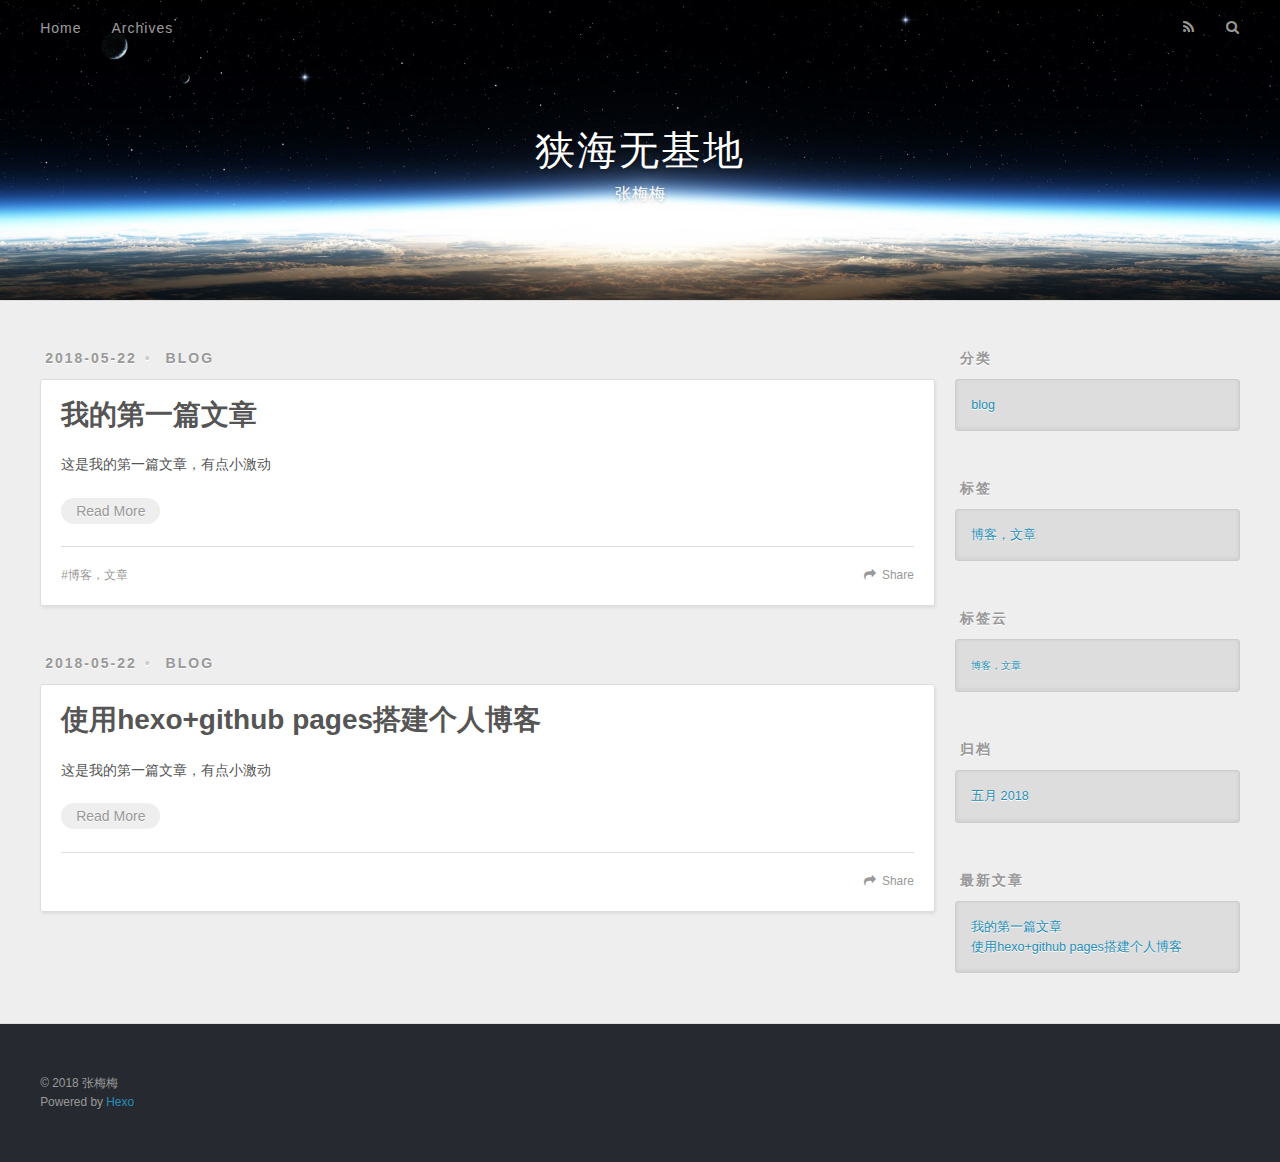
<file: index.html>
<!DOCTYPE html>
<html>
<head>
  <meta charset="utf-8">
  

  
  <title>狭海无基地</title>
  <meta name="viewport" content="width=device-width, initial-scale=1, maximum-scale=1">
  <meta property="og:type" content="website">
<meta property="og:title" content="狭海无基地">
<meta property="og:url" content="http://yoursite.com/index.html">
<meta property="og:site_name" content="狭海无基地">
<meta property="og:locale" content="zh-CN">
<meta name="twitter:card" content="summary">
<meta name="twitter:title" content="狭海无基地">
  
    <link rel="alternate" href="/atom.xml" title="狭海无基地" type="application/atom+xml">
  
  
    <link rel="icon" href="/favicon.png">
  
  
    <link href="//fonts.googleapis.com/css?family=Source+Code+Pro" rel="stylesheet" type="text/css">
  
  <link rel="stylesheet" href="/css/style.css">
</head>

<body>
  <div id="container">
    <div id="wrap">
      <header id="header">
  <div id="banner"></div>
  <div id="header-outer" class="outer">
    <div id="header-title" class="inner">
      <h1 id="logo-wrap">
        <a href="/" id="logo">狭海无基地</a>
      </h1>
      
        <h2 id="subtitle-wrap">
          <a href="/" id="subtitle">张梅梅</a>
        </h2>
      
    </div>
    <div id="header-inner" class="inner">
      <nav id="main-nav">
        <a id="main-nav-toggle" class="nav-icon"></a>
        
          <a class="main-nav-link" href="/">Home</a>
        
          <a class="main-nav-link" href="/archives">Archives</a>
        
      </nav>
      <nav id="sub-nav">
        
          <a id="nav-rss-link" class="nav-icon" href="/atom.xml" title="RSS Feed"></a>
        
        <a id="nav-search-btn" class="nav-icon" title="搜索"></a>
      </nav>
      <div id="search-form-wrap">
        <form action="//google.com/search" method="get" accept-charset="UTF-8" class="search-form"><input type="search" name="q" class="search-form-input" placeholder="Search"><button type="submit" class="search-form-submit">&#xF002;</button><input type="hidden" name="sitesearch" value="http://yoursite.com"></form>
      </div>
    </div>
  </div>
</header>
      <div class="outer">
        <section id="main">
  
    <article id="post-my-new-post" class="article article-type-post" itemscope itemprop="blogPost">
  <div class="article-meta">
    <a href="/2018/05/22/my-new-post/" class="article-date">
  <time datetime="2018-05-22T02:58:03.000Z" itemprop="datePublished">2018-05-22</time>
</a>
    
  <div class="article-category">
    <a class="article-category-link" href="/categories/blog/">blog</a>
  </div>

  </div>
  <div class="article-inner">
    
    
      <header class="article-header">
        
  
    <h1 itemprop="name">
      <a class="article-title" href="/2018/05/22/my-new-post/">我的第一篇文章</a>
    </h1>
  

      </header>
    
    <div class="article-entry" itemprop="articleBody">
      
        <p>这是我的第一篇文章，有点小激动</p>
        
          <p class="article-more-link">
            <a href="/2018/05/22/my-new-post/#more">Read More</a>
          </p>
        
      
    </div>
    <footer class="article-footer">
      <a data-url="http://yoursite.com/2018/05/22/my-new-post/" data-id="cjhh7shbu0000jgv4qgicpblw" class="article-share-link">Share</a>
      
      
  <ul class="article-tag-list"><li class="article-tag-list-item"><a class="article-tag-list-link" href="/tags/博客，文章/">博客，文章</a></li></ul>

    </footer>
  </div>
  
</article>


  
    <article id="post-my-new-post2" class="article article-type-post" itemscope itemprop="blogPost">
  <div class="article-meta">
    <a href="/2018/05/22/my-new-post2/" class="article-date">
  <time datetime="2018-05-22T02:58:03.000Z" itemprop="datePublished">2018-05-22</time>
</a>
    
  <div class="article-category">
    <a class="article-category-link" href="/categories/blog/">blog</a>
  </div>

  </div>
  <div class="article-inner">
    
    
      <header class="article-header">
        
  
    <h1 itemprop="name">
      <a class="article-title" href="/2018/05/22/my-new-post2/">使用hexo+github pages搭建个人博客</a>
    </h1>
  

      </header>
    
    <div class="article-entry" itemprop="articleBody">
      
        <p>这是我的第一篇文章，有点小激动</p>
        
          <p class="article-more-link">
            <a href="/2018/05/22/my-new-post2/#more">Read More</a>
          </p>
        
      
    </div>
    <footer class="article-footer">
      <a data-url="http://yoursite.com/2018/05/22/my-new-post2/" data-id="cjhh7shcb0001jgv406vkey3o" class="article-share-link">Share</a>
      
      
    </footer>
  </div>
  
</article>


  


</section>
        
          <aside id="sidebar">
  
    
  <div class="widget-wrap">
    <h3 class="widget-title">分类</h3>
    <div class="widget">
      <ul class="category-list"><li class="category-list-item"><a class="category-list-link" href="/categories/blog/">blog</a></li></ul>
    </div>
  </div>


  
    
  <div class="widget-wrap">
    <h3 class="widget-title">标签</h3>
    <div class="widget">
      <ul class="tag-list"><li class="tag-list-item"><a class="tag-list-link" href="/tags/博客，文章/">博客，文章</a></li></ul>
    </div>
  </div>


  
    
  <div class="widget-wrap">
    <h3 class="widget-title">标签云</h3>
    <div class="widget tagcloud">
      <a href="/tags/博客，文章/" style="font-size: 10px;">博客，文章</a>
    </div>
  </div>

  
    
  <div class="widget-wrap">
    <h3 class="widget-title">归档</h3>
    <div class="widget">
      <ul class="archive-list"><li class="archive-list-item"><a class="archive-list-link" href="/archives/2018/05/">五月 2018</a></li></ul>
    </div>
  </div>


  
    
  <div class="widget-wrap">
    <h3 class="widget-title">最新文章</h3>
    <div class="widget">
      <ul>
        
          <li>
            <a href="/2018/05/22/my-new-post/">我的第一篇文章</a>
          </li>
        
          <li>
            <a href="/2018/05/22/my-new-post2/">使用hexo+github pages搭建个人博客</a>
          </li>
        
      </ul>
    </div>
  </div>

  
</aside>
        
      </div>
      <footer id="footer">
  
  <div class="outer">
    <div id="footer-info" class="inner">
      &copy; 2018 张梅梅<br>
      Powered by <a href="http://hexo.io/" target="_blank">Hexo</a>
    </div>
  </div>
</footer>
    </div>
    <nav id="mobile-nav">
  
    <a href="/" class="mobile-nav-link">Home</a>
  
    <a href="/archives" class="mobile-nav-link">Archives</a>
  
</nav>
    

<script src="//ajax.googleapis.com/ajax/libs/jquery/2.0.3/jquery.min.js"></script>


  <link rel="stylesheet" href="/fancybox/jquery.fancybox.css">
  <script src="/fancybox/jquery.fancybox.pack.js"></script>


<script src="/js/script.js"></script>



  </div>
</body>
</html>
</file>
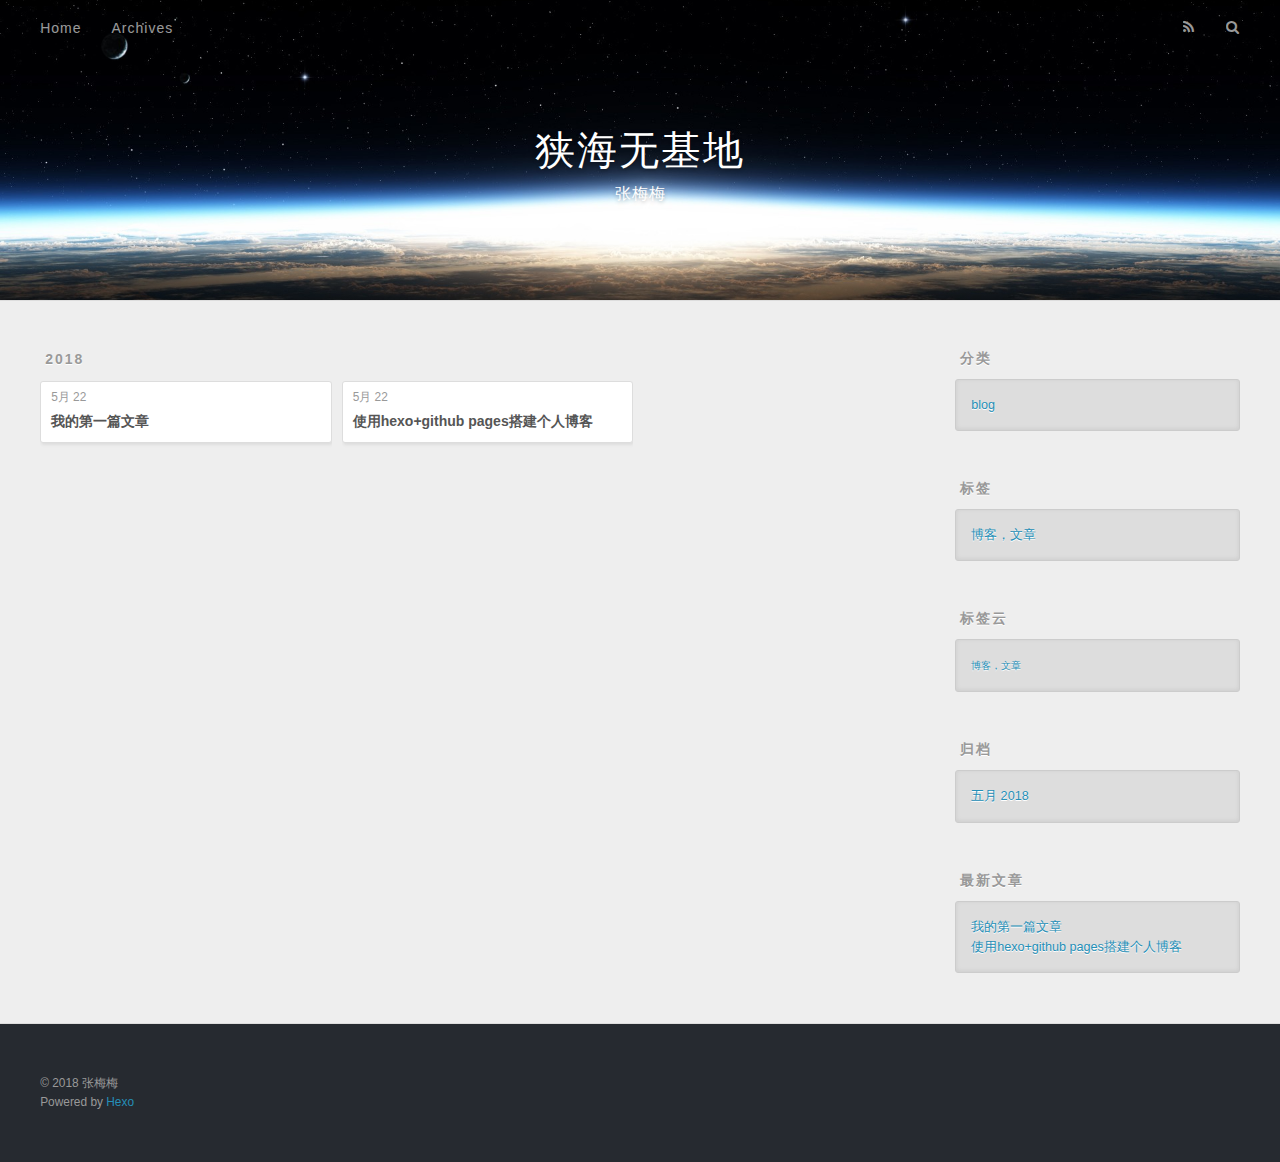
<file: archives/index.html>
<!DOCTYPE html>
<html>
<head>
  <meta charset="utf-8">
  

  
  <title>归档 | 狭海无基地</title>
  <meta name="viewport" content="width=device-width, initial-scale=1, maximum-scale=1">
  <meta property="og:type" content="website">
<meta property="og:title" content="狭海无基地">
<meta property="og:url" content="http://yoursite.com/archives/index.html">
<meta property="og:site_name" content="狭海无基地">
<meta property="og:locale" content="zh-CN">
<meta name="twitter:card" content="summary">
<meta name="twitter:title" content="狭海无基地">
  
    <link rel="alternate" href="/atom.xml" title="狭海无基地" type="application/atom+xml">
  
  
    <link rel="icon" href="/favicon.png">
  
  
    <link href="//fonts.googleapis.com/css?family=Source+Code+Pro" rel="stylesheet" type="text/css">
  
  <link rel="stylesheet" href="/css/style.css">
</head>

<body>
  <div id="container">
    <div id="wrap">
      <header id="header">
  <div id="banner"></div>
  <div id="header-outer" class="outer">
    <div id="header-title" class="inner">
      <h1 id="logo-wrap">
        <a href="/" id="logo">狭海无基地</a>
      </h1>
      
        <h2 id="subtitle-wrap">
          <a href="/" id="subtitle">张梅梅</a>
        </h2>
      
    </div>
    <div id="header-inner" class="inner">
      <nav id="main-nav">
        <a id="main-nav-toggle" class="nav-icon"></a>
        
          <a class="main-nav-link" href="/">Home</a>
        
          <a class="main-nav-link" href="/archives">Archives</a>
        
      </nav>
      <nav id="sub-nav">
        
          <a id="nav-rss-link" class="nav-icon" href="/atom.xml" title="RSS Feed"></a>
        
        <a id="nav-search-btn" class="nav-icon" title="搜索"></a>
      </nav>
      <div id="search-form-wrap">
        <form action="//google.com/search" method="get" accept-charset="UTF-8" class="search-form"><input type="search" name="q" class="search-form-input" placeholder="Search"><button type="submit" class="search-form-submit">&#xF002;</button><input type="hidden" name="sitesearch" value="http://yoursite.com"></form>
      </div>
    </div>
  </div>
</header>
      <div class="outer">
        <section id="main">
  
  
    
    
      
      
      <section class="archives-wrap">
        <div class="archive-year-wrap">
          <a href="/archives/2018" class="archive-year">2018</a>
        </div>
        <div class="archives">
    
    <article class="archive-article archive-type-post">
  <div class="archive-article-inner">
    <header class="archive-article-header">
      <a href="/2018/05/22/my-new-post/" class="archive-article-date">
  <time datetime="2018-05-22T02:58:03.000Z" itemprop="datePublished">5月 22</time>
</a>
      
  
    <h1 itemprop="name">
      <a class="archive-article-title" href="/2018/05/22/my-new-post/">我的第一篇文章</a>
    </h1>
  

    </header>
  </div>
</article>
  
    
    
    <article class="archive-article archive-type-post">
  <div class="archive-article-inner">
    <header class="archive-article-header">
      <a href="/2018/05/22/my-new-post2/" class="archive-article-date">
  <time datetime="2018-05-22T02:58:03.000Z" itemprop="datePublished">5月 22</time>
</a>
      
  
    <h1 itemprop="name">
      <a class="archive-article-title" href="/2018/05/22/my-new-post2/">使用hexo+github pages搭建个人博客</a>
    </h1>
  

    </header>
  </div>
</article>
  
  
    </div></section>
  


</section>
        
          <aside id="sidebar">
  
    
  <div class="widget-wrap">
    <h3 class="widget-title">分类</h3>
    <div class="widget">
      <ul class="category-list"><li class="category-list-item"><a class="category-list-link" href="/categories/blog/">blog</a></li></ul>
    </div>
  </div>


  
    
  <div class="widget-wrap">
    <h3 class="widget-title">标签</h3>
    <div class="widget">
      <ul class="tag-list"><li class="tag-list-item"><a class="tag-list-link" href="/tags/博客，文章/">博客，文章</a></li></ul>
    </div>
  </div>


  
    
  <div class="widget-wrap">
    <h3 class="widget-title">标签云</h3>
    <div class="widget tagcloud">
      <a href="/tags/博客，文章/" style="font-size: 10px;">博客，文章</a>
    </div>
  </div>

  
    
  <div class="widget-wrap">
    <h3 class="widget-title">归档</h3>
    <div class="widget">
      <ul class="archive-list"><li class="archive-list-item"><a class="archive-list-link" href="/archives/2018/05/">五月 2018</a></li></ul>
    </div>
  </div>


  
    
  <div class="widget-wrap">
    <h3 class="widget-title">最新文章</h3>
    <div class="widget">
      <ul>
        
          <li>
            <a href="/2018/05/22/my-new-post/">我的第一篇文章</a>
          </li>
        
          <li>
            <a href="/2018/05/22/my-new-post2/">使用hexo+github pages搭建个人博客</a>
          </li>
        
      </ul>
    </div>
  </div>

  
</aside>
        
      </div>
      <footer id="footer">
  
  <div class="outer">
    <div id="footer-info" class="inner">
      &copy; 2018 张梅梅<br>
      Powered by <a href="http://hexo.io/" target="_blank">Hexo</a>
    </div>
  </div>
</footer>
    </div>
    <nav id="mobile-nav">
  
    <a href="/" class="mobile-nav-link">Home</a>
  
    <a href="/archives" class="mobile-nav-link">Archives</a>
  
</nav>
    

<script src="//ajax.googleapis.com/ajax/libs/jquery/2.0.3/jquery.min.js"></script>


  <link rel="stylesheet" href="/fancybox/jquery.fancybox.css">
  <script src="/fancybox/jquery.fancybox.pack.js"></script>


<script src="/js/script.js"></script>



  </div>
</body>
</html>
</file>
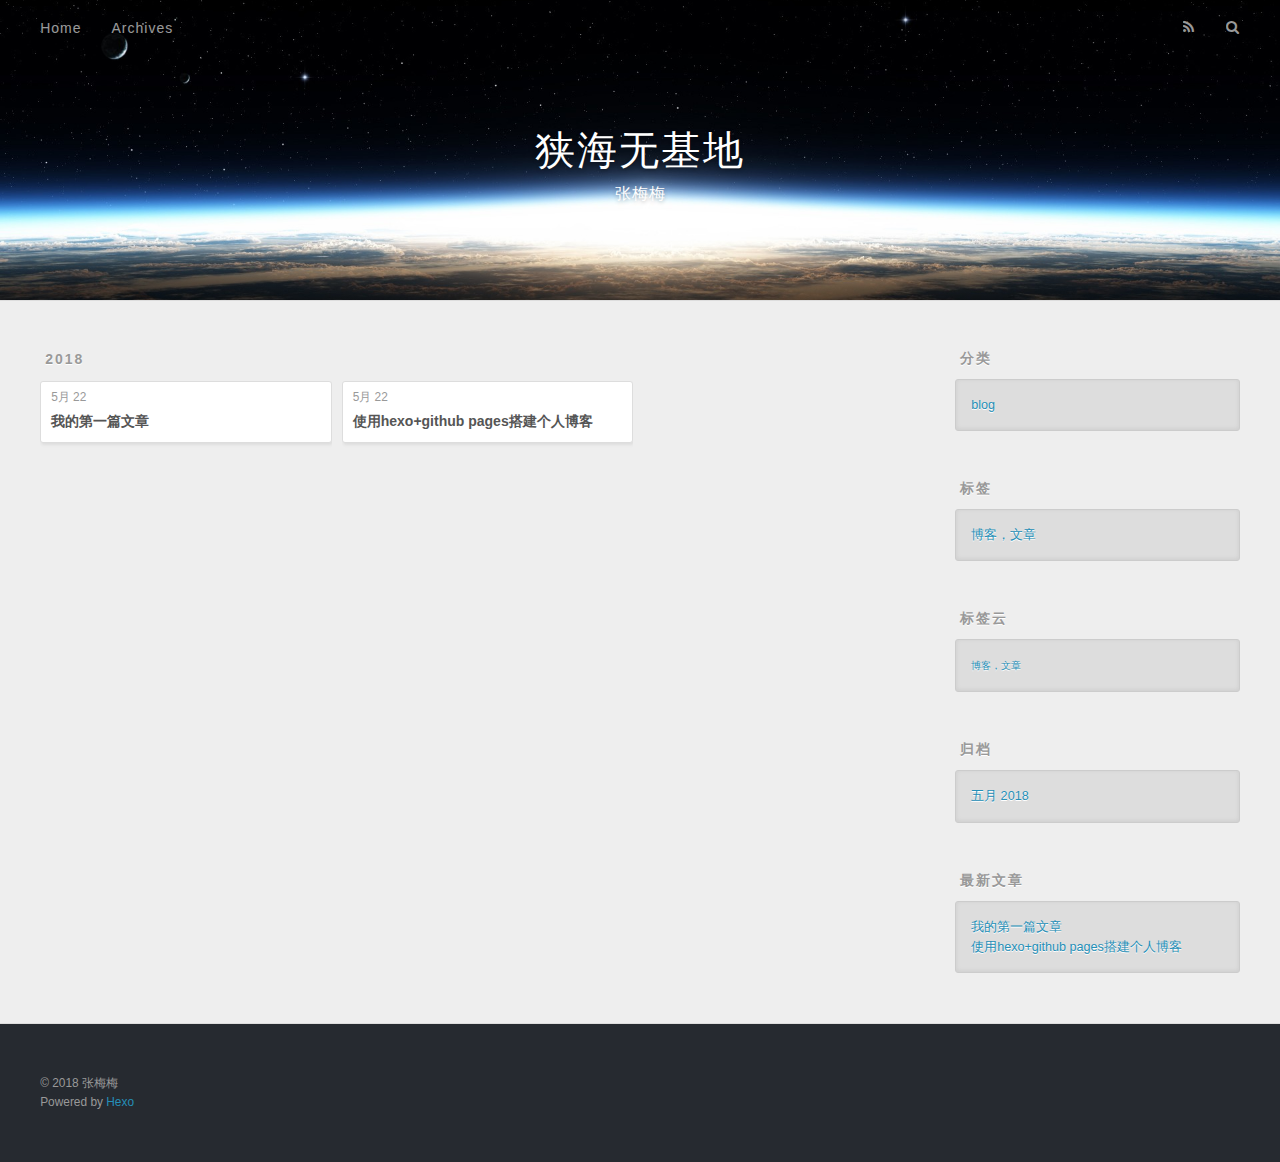
<file: archives/2018/index.html>
<!DOCTYPE html>
<html>
<head>
  <meta charset="utf-8">
  

  
  <title>归档: 2018 | 狭海无基地</title>
  <meta name="viewport" content="width=device-width, initial-scale=1, maximum-scale=1">
  <meta property="og:type" content="website">
<meta property="og:title" content="狭海无基地">
<meta property="og:url" content="http://yoursite.com/archives/2018/index.html">
<meta property="og:site_name" content="狭海无基地">
<meta property="og:locale" content="zh-CN">
<meta name="twitter:card" content="summary">
<meta name="twitter:title" content="狭海无基地">
  
    <link rel="alternate" href="/atom.xml" title="狭海无基地" type="application/atom+xml">
  
  
    <link rel="icon" href="/favicon.png">
  
  
    <link href="//fonts.googleapis.com/css?family=Source+Code+Pro" rel="stylesheet" type="text/css">
  
  <link rel="stylesheet" href="/css/style.css">
</head>

<body>
  <div id="container">
    <div id="wrap">
      <header id="header">
  <div id="banner"></div>
  <div id="header-outer" class="outer">
    <div id="header-title" class="inner">
      <h1 id="logo-wrap">
        <a href="/" id="logo">狭海无基地</a>
      </h1>
      
        <h2 id="subtitle-wrap">
          <a href="/" id="subtitle">张梅梅</a>
        </h2>
      
    </div>
    <div id="header-inner" class="inner">
      <nav id="main-nav">
        <a id="main-nav-toggle" class="nav-icon"></a>
        
          <a class="main-nav-link" href="/">Home</a>
        
          <a class="main-nav-link" href="/archives">Archives</a>
        
      </nav>
      <nav id="sub-nav">
        
          <a id="nav-rss-link" class="nav-icon" href="/atom.xml" title="RSS Feed"></a>
        
        <a id="nav-search-btn" class="nav-icon" title="搜索"></a>
      </nav>
      <div id="search-form-wrap">
        <form action="//google.com/search" method="get" accept-charset="UTF-8" class="search-form"><input type="search" name="q" class="search-form-input" placeholder="Search"><button type="submit" class="search-form-submit">&#xF002;</button><input type="hidden" name="sitesearch" value="http://yoursite.com"></form>
      </div>
    </div>
  </div>
</header>
      <div class="outer">
        <section id="main">
  
  
    
    
      
      
      <section class="archives-wrap">
        <div class="archive-year-wrap">
          <a href="/archives/2018" class="archive-year">2018</a>
        </div>
        <div class="archives">
    
    <article class="archive-article archive-type-post">
  <div class="archive-article-inner">
    <header class="archive-article-header">
      <a href="/2018/05/22/my-new-post/" class="archive-article-date">
  <time datetime="2018-05-22T02:58:03.000Z" itemprop="datePublished">5月 22</time>
</a>
      
  
    <h1 itemprop="name">
      <a class="archive-article-title" href="/2018/05/22/my-new-post/">我的第一篇文章</a>
    </h1>
  

    </header>
  </div>
</article>
  
    
    
    <article class="archive-article archive-type-post">
  <div class="archive-article-inner">
    <header class="archive-article-header">
      <a href="/2018/05/22/my-new-post2/" class="archive-article-date">
  <time datetime="2018-05-22T02:58:03.000Z" itemprop="datePublished">5月 22</time>
</a>
      
  
    <h1 itemprop="name">
      <a class="archive-article-title" href="/2018/05/22/my-new-post2/">使用hexo+github pages搭建个人博客</a>
    </h1>
  

    </header>
  </div>
</article>
  
  
    </div></section>
  


</section>
        
          <aside id="sidebar">
  
    
  <div class="widget-wrap">
    <h3 class="widget-title">分类</h3>
    <div class="widget">
      <ul class="category-list"><li class="category-list-item"><a class="category-list-link" href="/categories/blog/">blog</a></li></ul>
    </div>
  </div>


  
    
  <div class="widget-wrap">
    <h3 class="widget-title">标签</h3>
    <div class="widget">
      <ul class="tag-list"><li class="tag-list-item"><a class="tag-list-link" href="/tags/博客，文章/">博客，文章</a></li></ul>
    </div>
  </div>


  
    
  <div class="widget-wrap">
    <h3 class="widget-title">标签云</h3>
    <div class="widget tagcloud">
      <a href="/tags/博客，文章/" style="font-size: 10px;">博客，文章</a>
    </div>
  </div>

  
    
  <div class="widget-wrap">
    <h3 class="widget-title">归档</h3>
    <div class="widget">
      <ul class="archive-list"><li class="archive-list-item"><a class="archive-list-link" href="/archives/2018/05/">五月 2018</a></li></ul>
    </div>
  </div>


  
    
  <div class="widget-wrap">
    <h3 class="widget-title">最新文章</h3>
    <div class="widget">
      <ul>
        
          <li>
            <a href="/2018/05/22/my-new-post/">我的第一篇文章</a>
          </li>
        
          <li>
            <a href="/2018/05/22/my-new-post2/">使用hexo+github pages搭建个人博客</a>
          </li>
        
      </ul>
    </div>
  </div>

  
</aside>
        
      </div>
      <footer id="footer">
  
  <div class="outer">
    <div id="footer-info" class="inner">
      &copy; 2018 张梅梅<br>
      Powered by <a href="http://hexo.io/" target="_blank">Hexo</a>
    </div>
  </div>
</footer>
    </div>
    <nav id="mobile-nav">
  
    <a href="/" class="mobile-nav-link">Home</a>
  
    <a href="/archives" class="mobile-nav-link">Archives</a>
  
</nav>
    

<script src="//ajax.googleapis.com/ajax/libs/jquery/2.0.3/jquery.min.js"></script>


  <link rel="stylesheet" href="/fancybox/jquery.fancybox.css">
  <script src="/fancybox/jquery.fancybox.pack.js"></script>


<script src="/js/script.js"></script>



  </div>
</body>
</html>
</file>
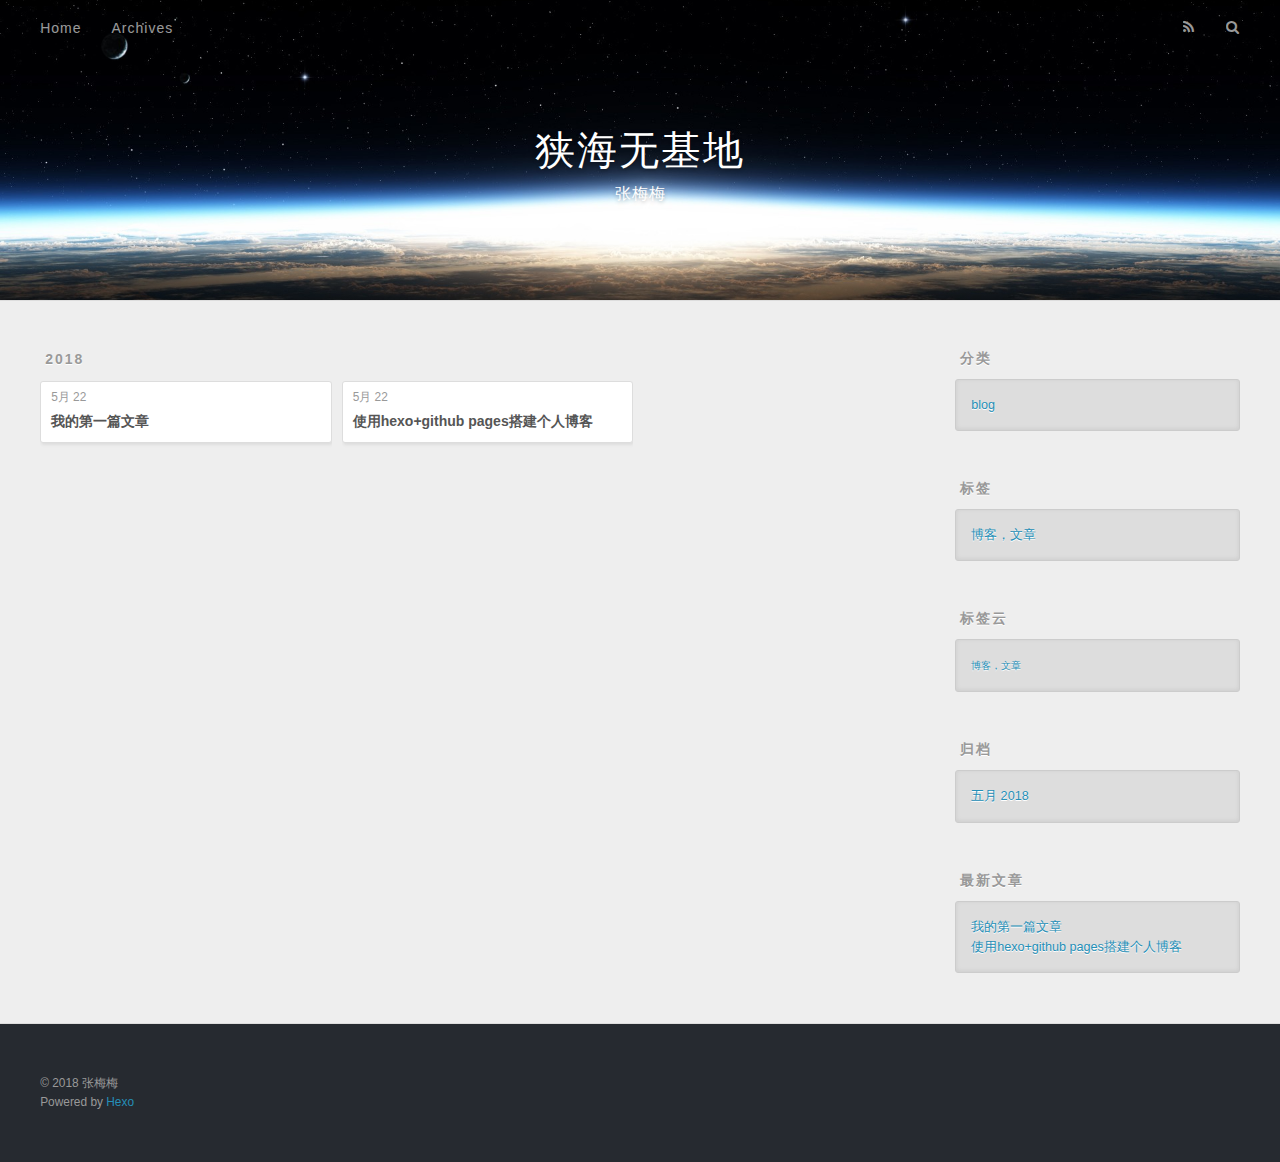
<file: categories/blog/index.html>
<!DOCTYPE html>
<html>
<head>
  <meta charset="utf-8">
  

  
  <title>Category: blog | 狭海无基地</title>
  <meta name="viewport" content="width=device-width, initial-scale=1, maximum-scale=1">
  <meta property="og:type" content="website">
<meta property="og:title" content="狭海无基地">
<meta property="og:url" content="http://yoursite.com/categories/blog/index.html">
<meta property="og:site_name" content="狭海无基地">
<meta property="og:locale" content="zh-CN">
<meta name="twitter:card" content="summary">
<meta name="twitter:title" content="狭海无基地">
  
    <link rel="alternate" href="/atom.xml" title="狭海无基地" type="application/atom+xml">
  
  
    <link rel="icon" href="/favicon.png">
  
  
    <link href="//fonts.googleapis.com/css?family=Source+Code+Pro" rel="stylesheet" type="text/css">
  
  <link rel="stylesheet" href="/css/style.css">
</head>

<body>
  <div id="container">
    <div id="wrap">
      <header id="header">
  <div id="banner"></div>
  <div id="header-outer" class="outer">
    <div id="header-title" class="inner">
      <h1 id="logo-wrap">
        <a href="/" id="logo">狭海无基地</a>
      </h1>
      
        <h2 id="subtitle-wrap">
          <a href="/" id="subtitle">张梅梅</a>
        </h2>
      
    </div>
    <div id="header-inner" class="inner">
      <nav id="main-nav">
        <a id="main-nav-toggle" class="nav-icon"></a>
        
          <a class="main-nav-link" href="/">Home</a>
        
          <a class="main-nav-link" href="/archives">Archives</a>
        
      </nav>
      <nav id="sub-nav">
        
          <a id="nav-rss-link" class="nav-icon" href="/atom.xml" title="RSS Feed"></a>
        
        <a id="nav-search-btn" class="nav-icon" title="搜索"></a>
      </nav>
      <div id="search-form-wrap">
        <form action="//google.com/search" method="get" accept-charset="UTF-8" class="search-form"><input type="search" name="q" class="search-form-input" placeholder="Search"><button type="submit" class="search-form-submit">&#xF002;</button><input type="hidden" name="sitesearch" value="http://yoursite.com"></form>
      </div>
    </div>
  </div>
</header>
      <div class="outer">
        <section id="main">
  
  
    
    
      
      
      <section class="archives-wrap">
        <div class="archive-year-wrap">
          <a href="/archives/2018" class="archive-year">2018</a>
        </div>
        <div class="archives">
    
    <article class="archive-article archive-type-post">
  <div class="archive-article-inner">
    <header class="archive-article-header">
      <a href="/2018/05/22/my-new-post/" class="archive-article-date">
  <time datetime="2018-05-22T02:58:03.000Z" itemprop="datePublished">5月 22</time>
</a>
      
  
    <h1 itemprop="name">
      <a class="archive-article-title" href="/2018/05/22/my-new-post/">我的第一篇文章</a>
    </h1>
  

    </header>
  </div>
</article>
  
    
    
    <article class="archive-article archive-type-post">
  <div class="archive-article-inner">
    <header class="archive-article-header">
      <a href="/2018/05/22/my-new-post2/" class="archive-article-date">
  <time datetime="2018-05-22T02:58:03.000Z" itemprop="datePublished">5月 22</time>
</a>
      
  
    <h1 itemprop="name">
      <a class="archive-article-title" href="/2018/05/22/my-new-post2/">使用hexo+github pages搭建个人博客</a>
    </h1>
  

    </header>
  </div>
</article>
  
  
    </div></section>
  


</section>
        
          <aside id="sidebar">
  
    
  <div class="widget-wrap">
    <h3 class="widget-title">分类</h3>
    <div class="widget">
      <ul class="category-list"><li class="category-list-item"><a class="category-list-link" href="/categories/blog/">blog</a></li></ul>
    </div>
  </div>


  
    
  <div class="widget-wrap">
    <h3 class="widget-title">标签</h3>
    <div class="widget">
      <ul class="tag-list"><li class="tag-list-item"><a class="tag-list-link" href="/tags/博客，文章/">博客，文章</a></li></ul>
    </div>
  </div>


  
    
  <div class="widget-wrap">
    <h3 class="widget-title">标签云</h3>
    <div class="widget tagcloud">
      <a href="/tags/博客，文章/" style="font-size: 10px;">博客，文章</a>
    </div>
  </div>

  
    
  <div class="widget-wrap">
    <h3 class="widget-title">归档</h3>
    <div class="widget">
      <ul class="archive-list"><li class="archive-list-item"><a class="archive-list-link" href="/archives/2018/05/">五月 2018</a></li></ul>
    </div>
  </div>


  
    
  <div class="widget-wrap">
    <h3 class="widget-title">最新文章</h3>
    <div class="widget">
      <ul>
        
          <li>
            <a href="/2018/05/22/my-new-post/">我的第一篇文章</a>
          </li>
        
          <li>
            <a href="/2018/05/22/my-new-post2/">使用hexo+github pages搭建个人博客</a>
          </li>
        
      </ul>
    </div>
  </div>

  
</aside>
        
      </div>
      <footer id="footer">
  
  <div class="outer">
    <div id="footer-info" class="inner">
      &copy; 2018 张梅梅<br>
      Powered by <a href="http://hexo.io/" target="_blank">Hexo</a>
    </div>
  </div>
</footer>
    </div>
    <nav id="mobile-nav">
  
    <a href="/" class="mobile-nav-link">Home</a>
  
    <a href="/archives" class="mobile-nav-link">Archives</a>
  
</nav>
    

<script src="//ajax.googleapis.com/ajax/libs/jquery/2.0.3/jquery.min.js"></script>


  <link rel="stylesheet" href="/fancybox/jquery.fancybox.css">
  <script src="/fancybox/jquery.fancybox.pack.js"></script>


<script src="/js/script.js"></script>



  </div>
</body>
</html>
</file>
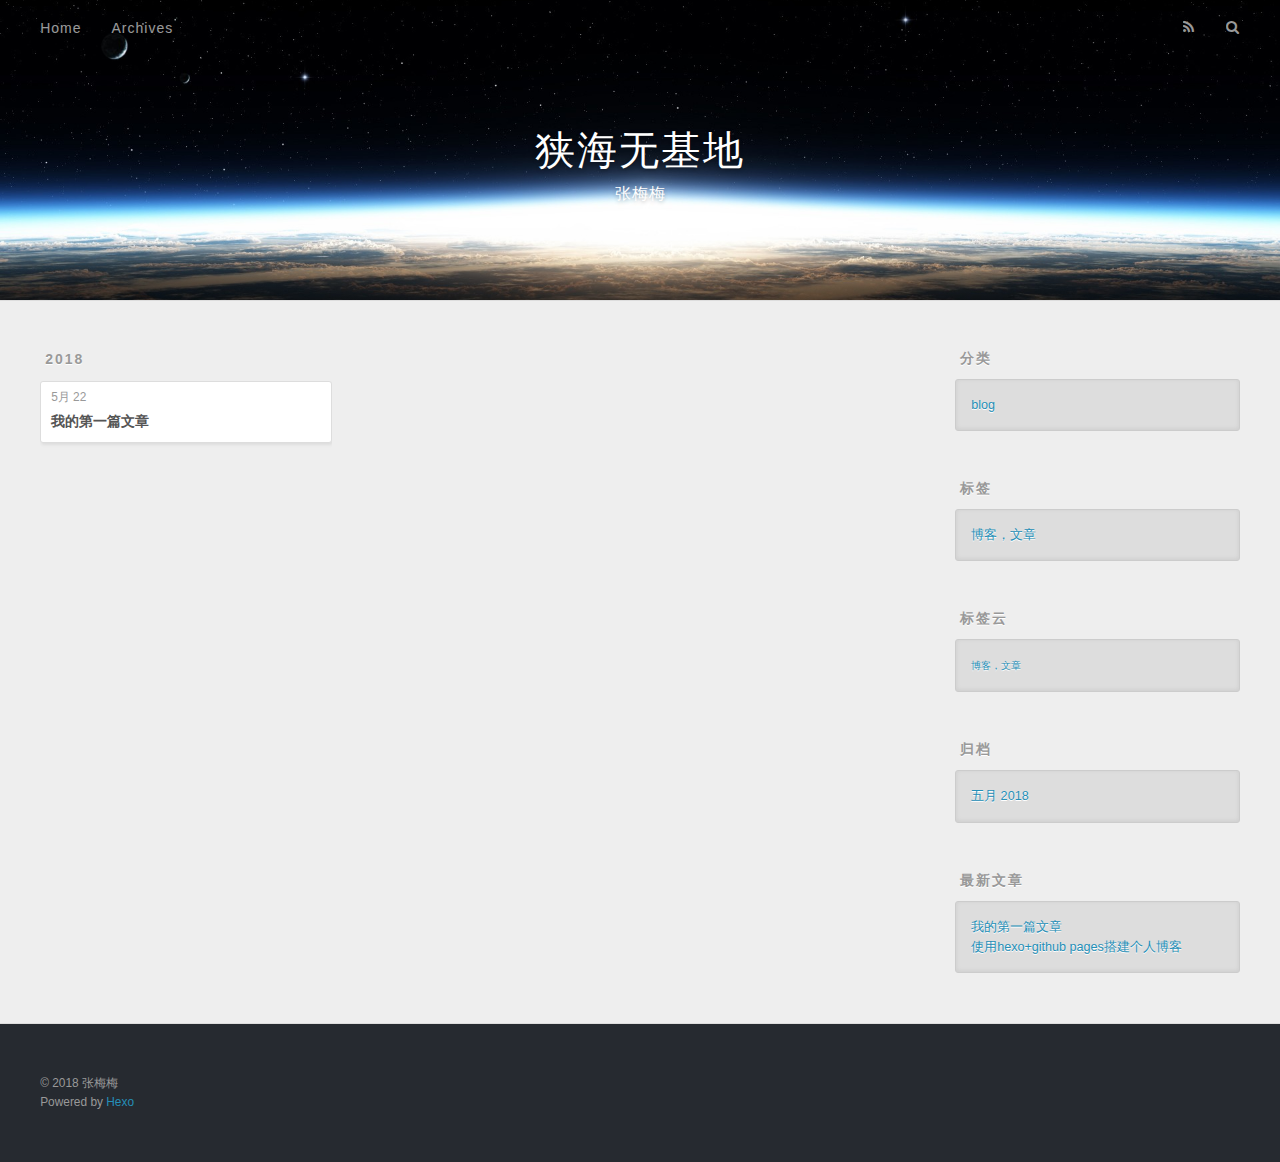
<file: tags/博客，文章/index.html>
<!DOCTYPE html>
<html>
<head>
  <meta charset="utf-8">
  

  
  <title>Tag: 博客，文章 | 狭海无基地</title>
  <meta name="viewport" content="width=device-width, initial-scale=1, maximum-scale=1">
  <meta property="og:type" content="website">
<meta property="og:title" content="狭海无基地">
<meta property="og:url" content="http://yoursite.com/tags/博客，文章/index.html">
<meta property="og:site_name" content="狭海无基地">
<meta property="og:locale" content="zh-CN">
<meta name="twitter:card" content="summary">
<meta name="twitter:title" content="狭海无基地">
  
    <link rel="alternate" href="/atom.xml" title="狭海无基地" type="application/atom+xml">
  
  
    <link rel="icon" href="/favicon.png">
  
  
    <link href="//fonts.googleapis.com/css?family=Source+Code+Pro" rel="stylesheet" type="text/css">
  
  <link rel="stylesheet" href="/css/style.css">
</head>

<body>
  <div id="container">
    <div id="wrap">
      <header id="header">
  <div id="banner"></div>
  <div id="header-outer" class="outer">
    <div id="header-title" class="inner">
      <h1 id="logo-wrap">
        <a href="/" id="logo">狭海无基地</a>
      </h1>
      
        <h2 id="subtitle-wrap">
          <a href="/" id="subtitle">张梅梅</a>
        </h2>
      
    </div>
    <div id="header-inner" class="inner">
      <nav id="main-nav">
        <a id="main-nav-toggle" class="nav-icon"></a>
        
          <a class="main-nav-link" href="/">Home</a>
        
          <a class="main-nav-link" href="/archives">Archives</a>
        
      </nav>
      <nav id="sub-nav">
        
          <a id="nav-rss-link" class="nav-icon" href="/atom.xml" title="RSS Feed"></a>
        
        <a id="nav-search-btn" class="nav-icon" title="搜索"></a>
      </nav>
      <div id="search-form-wrap">
        <form action="//google.com/search" method="get" accept-charset="UTF-8" class="search-form"><input type="search" name="q" class="search-form-input" placeholder="Search"><button type="submit" class="search-form-submit">&#xF002;</button><input type="hidden" name="sitesearch" value="http://yoursite.com"></form>
      </div>
    </div>
  </div>
</header>
      <div class="outer">
        <section id="main">
  
  
    
    
      
      
      <section class="archives-wrap">
        <div class="archive-year-wrap">
          <a href="/archives/2018" class="archive-year">2018</a>
        </div>
        <div class="archives">
    
    <article class="archive-article archive-type-post">
  <div class="archive-article-inner">
    <header class="archive-article-header">
      <a href="/2018/05/22/my-new-post/" class="archive-article-date">
  <time datetime="2018-05-22T02:58:03.000Z" itemprop="datePublished">5月 22</time>
</a>
      
  
    <h1 itemprop="name">
      <a class="archive-article-title" href="/2018/05/22/my-new-post/">我的第一篇文章</a>
    </h1>
  

    </header>
  </div>
</article>
  
  
    </div></section>
  


</section>
        
          <aside id="sidebar">
  
    
  <div class="widget-wrap">
    <h3 class="widget-title">分类</h3>
    <div class="widget">
      <ul class="category-list"><li class="category-list-item"><a class="category-list-link" href="/categories/blog/">blog</a></li></ul>
    </div>
  </div>


  
    
  <div class="widget-wrap">
    <h3 class="widget-title">标签</h3>
    <div class="widget">
      <ul class="tag-list"><li class="tag-list-item"><a class="tag-list-link" href="/tags/博客，文章/">博客，文章</a></li></ul>
    </div>
  </div>


  
    
  <div class="widget-wrap">
    <h3 class="widget-title">标签云</h3>
    <div class="widget tagcloud">
      <a href="/tags/博客，文章/" style="font-size: 10px;">博客，文章</a>
    </div>
  </div>

  
    
  <div class="widget-wrap">
    <h3 class="widget-title">归档</h3>
    <div class="widget">
      <ul class="archive-list"><li class="archive-list-item"><a class="archive-list-link" href="/archives/2018/05/">五月 2018</a></li></ul>
    </div>
  </div>


  
    
  <div class="widget-wrap">
    <h3 class="widget-title">最新文章</h3>
    <div class="widget">
      <ul>
        
          <li>
            <a href="/2018/05/22/my-new-post/">我的第一篇文章</a>
          </li>
        
          <li>
            <a href="/2018/05/22/my-new-post2/">使用hexo+github pages搭建个人博客</a>
          </li>
        
      </ul>
    </div>
  </div>

  
</aside>
        
      </div>
      <footer id="footer">
  
  <div class="outer">
    <div id="footer-info" class="inner">
      &copy; 2018 张梅梅<br>
      Powered by <a href="http://hexo.io/" target="_blank">Hexo</a>
    </div>
  </div>
</footer>
    </div>
    <nav id="mobile-nav">
  
    <a href="/" class="mobile-nav-link">Home</a>
  
    <a href="/archives" class="mobile-nav-link">Archives</a>
  
</nav>
    

<script src="//ajax.googleapis.com/ajax/libs/jquery/2.0.3/jquery.min.js"></script>


  <link rel="stylesheet" href="/fancybox/jquery.fancybox.css">
  <script src="/fancybox/jquery.fancybox.pack.js"></script>


<script src="/js/script.js"></script>



  </div>
</body>
</html>
</file>
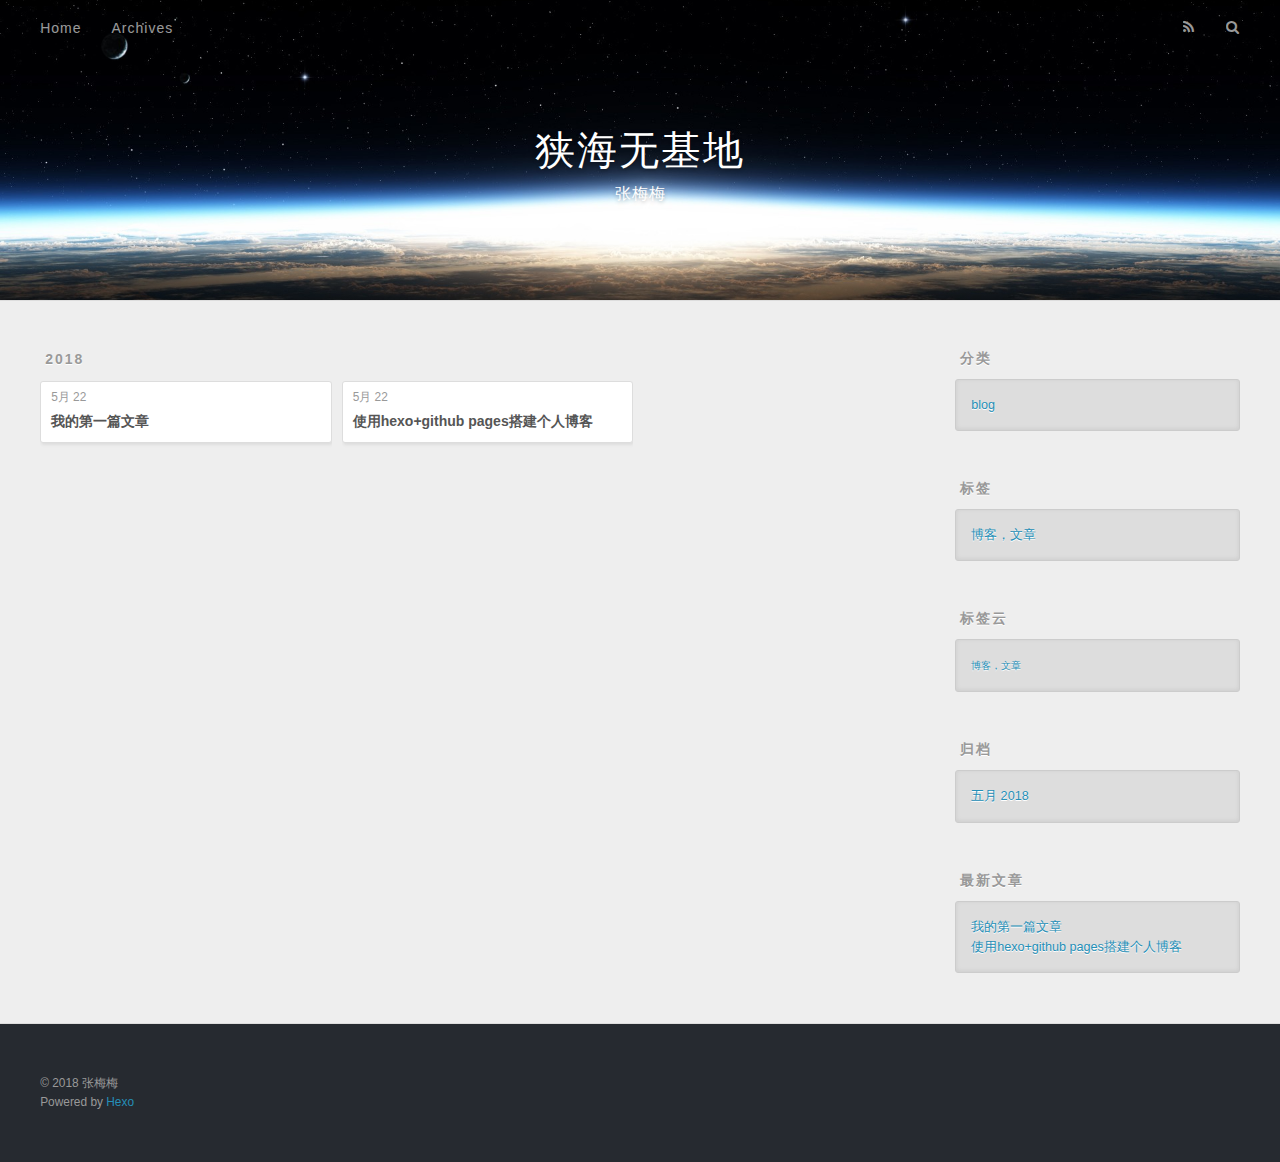
<file: archives/2018/05/index.html>
<!DOCTYPE html>
<html>
<head>
  <meta charset="utf-8">
  

  
  <title>归档: 2018/5 | 狭海无基地</title>
  <meta name="viewport" content="width=device-width, initial-scale=1, maximum-scale=1">
  <meta property="og:type" content="website">
<meta property="og:title" content="狭海无基地">
<meta property="og:url" content="http://yoursite.com/archives/2018/05/index.html">
<meta property="og:site_name" content="狭海无基地">
<meta property="og:locale" content="zh-CN">
<meta name="twitter:card" content="summary">
<meta name="twitter:title" content="狭海无基地">
  
    <link rel="alternate" href="/atom.xml" title="狭海无基地" type="application/atom+xml">
  
  
    <link rel="icon" href="/favicon.png">
  
  
    <link href="//fonts.googleapis.com/css?family=Source+Code+Pro" rel="stylesheet" type="text/css">
  
  <link rel="stylesheet" href="/css/style.css">
</head>

<body>
  <div id="container">
    <div id="wrap">
      <header id="header">
  <div id="banner"></div>
  <div id="header-outer" class="outer">
    <div id="header-title" class="inner">
      <h1 id="logo-wrap">
        <a href="/" id="logo">狭海无基地</a>
      </h1>
      
        <h2 id="subtitle-wrap">
          <a href="/" id="subtitle">张梅梅</a>
        </h2>
      
    </div>
    <div id="header-inner" class="inner">
      <nav id="main-nav">
        <a id="main-nav-toggle" class="nav-icon"></a>
        
          <a class="main-nav-link" href="/">Home</a>
        
          <a class="main-nav-link" href="/archives">Archives</a>
        
      </nav>
      <nav id="sub-nav">
        
          <a id="nav-rss-link" class="nav-icon" href="/atom.xml" title="RSS Feed"></a>
        
        <a id="nav-search-btn" class="nav-icon" title="搜索"></a>
      </nav>
      <div id="search-form-wrap">
        <form action="//google.com/search" method="get" accept-charset="UTF-8" class="search-form"><input type="search" name="q" class="search-form-input" placeholder="Search"><button type="submit" class="search-form-submit">&#xF002;</button><input type="hidden" name="sitesearch" value="http://yoursite.com"></form>
      </div>
    </div>
  </div>
</header>
      <div class="outer">
        <section id="main">
  
  
    
    
      
      
      <section class="archives-wrap">
        <div class="archive-year-wrap">
          <a href="/archives/2018" class="archive-year">2018</a>
        </div>
        <div class="archives">
    
    <article class="archive-article archive-type-post">
  <div class="archive-article-inner">
    <header class="archive-article-header">
      <a href="/2018/05/22/my-new-post/" class="archive-article-date">
  <time datetime="2018-05-22T02:58:03.000Z" itemprop="datePublished">5月 22</time>
</a>
      
  
    <h1 itemprop="name">
      <a class="archive-article-title" href="/2018/05/22/my-new-post/">我的第一篇文章</a>
    </h1>
  

    </header>
  </div>
</article>
  
    
    
    <article class="archive-article archive-type-post">
  <div class="archive-article-inner">
    <header class="archive-article-header">
      <a href="/2018/05/22/my-new-post2/" class="archive-article-date">
  <time datetime="2018-05-22T02:58:03.000Z" itemprop="datePublished">5月 22</time>
</a>
      
  
    <h1 itemprop="name">
      <a class="archive-article-title" href="/2018/05/22/my-new-post2/">使用hexo+github pages搭建个人博客</a>
    </h1>
  

    </header>
  </div>
</article>
  
  
    </div></section>
  


</section>
        
          <aside id="sidebar">
  
    
  <div class="widget-wrap">
    <h3 class="widget-title">分类</h3>
    <div class="widget">
      <ul class="category-list"><li class="category-list-item"><a class="category-list-link" href="/categories/blog/">blog</a></li></ul>
    </div>
  </div>


  
    
  <div class="widget-wrap">
    <h3 class="widget-title">标签</h3>
    <div class="widget">
      <ul class="tag-list"><li class="tag-list-item"><a class="tag-list-link" href="/tags/博客，文章/">博客，文章</a></li></ul>
    </div>
  </div>


  
    
  <div class="widget-wrap">
    <h3 class="widget-title">标签云</h3>
    <div class="widget tagcloud">
      <a href="/tags/博客，文章/" style="font-size: 10px;">博客，文章</a>
    </div>
  </div>

  
    
  <div class="widget-wrap">
    <h3 class="widget-title">归档</h3>
    <div class="widget">
      <ul class="archive-list"><li class="archive-list-item"><a class="archive-list-link" href="/archives/2018/05/">五月 2018</a></li></ul>
    </div>
  </div>


  
    
  <div class="widget-wrap">
    <h3 class="widget-title">最新文章</h3>
    <div class="widget">
      <ul>
        
          <li>
            <a href="/2018/05/22/my-new-post/">我的第一篇文章</a>
          </li>
        
          <li>
            <a href="/2018/05/22/my-new-post2/">使用hexo+github pages搭建个人博客</a>
          </li>
        
      </ul>
    </div>
  </div>

  
</aside>
        
      </div>
      <footer id="footer">
  
  <div class="outer">
    <div id="footer-info" class="inner">
      &copy; 2018 张梅梅<br>
      Powered by <a href="http://hexo.io/" target="_blank">Hexo</a>
    </div>
  </div>
</footer>
    </div>
    <nav id="mobile-nav">
  
    <a href="/" class="mobile-nav-link">Home</a>
  
    <a href="/archives" class="mobile-nav-link">Archives</a>
  
</nav>
    

<script src="//ajax.googleapis.com/ajax/libs/jquery/2.0.3/jquery.min.js"></script>


  <link rel="stylesheet" href="/fancybox/jquery.fancybox.css">
  <script src="/fancybox/jquery.fancybox.pack.js"></script>


<script src="/js/script.js"></script>



  </div>
</body>
</html>
</file>
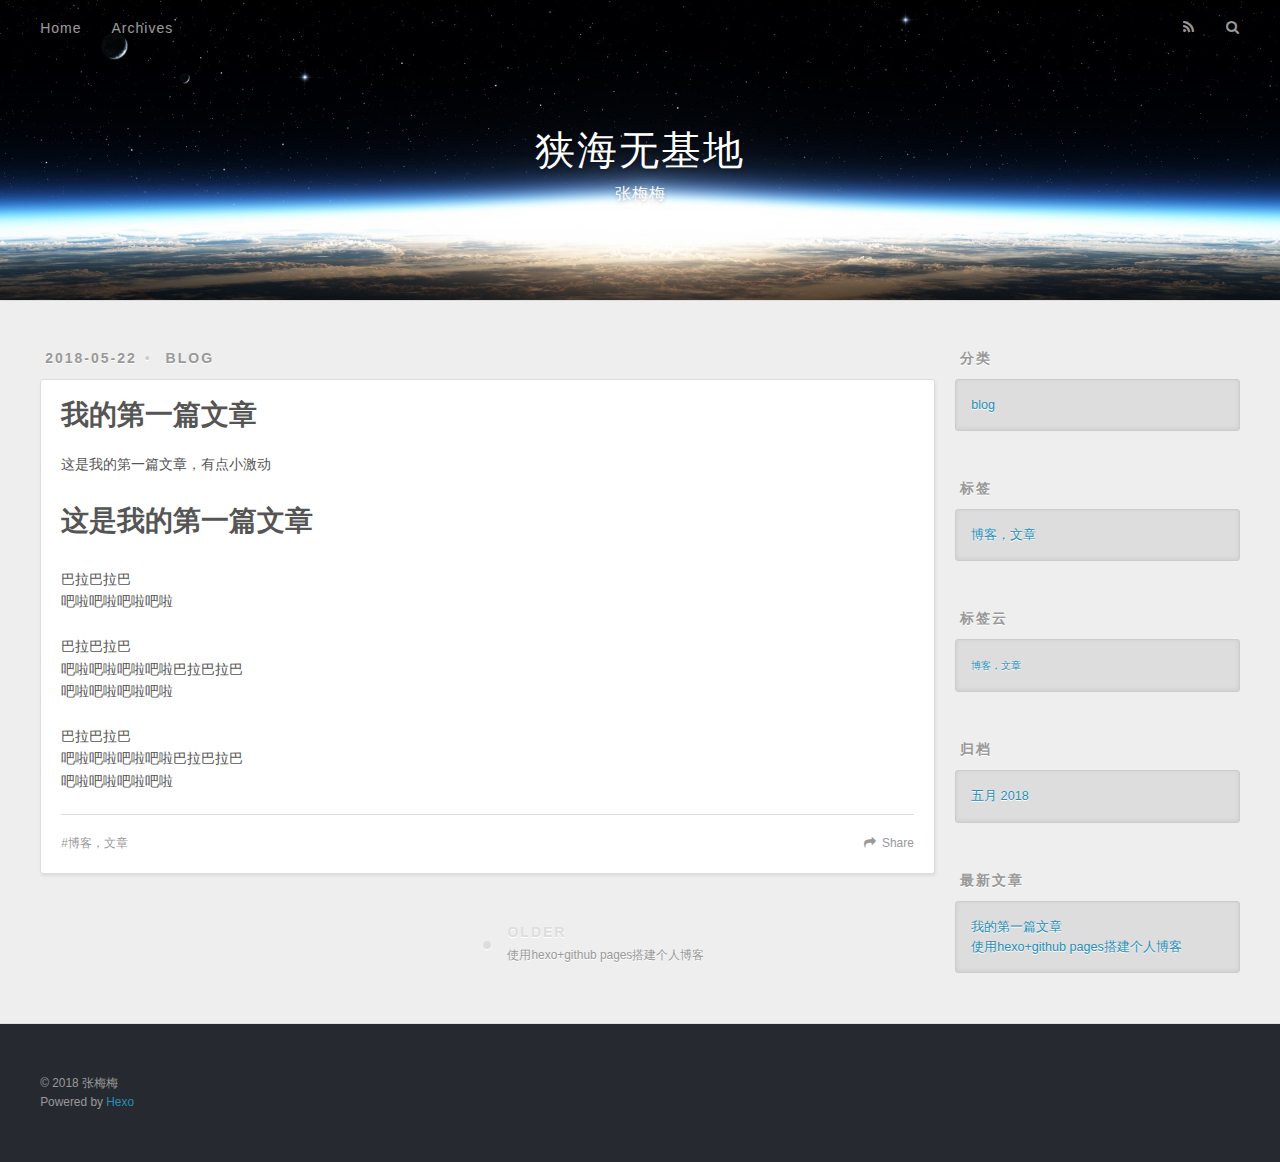
<file: 2018/05/22/my-new-post/index.html>
<!DOCTYPE html>
<html>
<head>
  <meta charset="utf-8">
  

  
  <title>我的第一篇文章 | 狭海无基地</title>
  <meta name="viewport" content="width=device-width, initial-scale=1, maximum-scale=1">
  <meta name="description" content="这是我的第一篇文章，有点小激动">
<meta name="keywords" content="博客，文章">
<meta property="og:type" content="article">
<meta property="og:title" content="我的第一篇文章">
<meta property="og:url" content="http://yoursite.com/2018/05/22/my-new-post/index.html">
<meta property="og:site_name" content="狭海无基地">
<meta property="og:description" content="这是我的第一篇文章，有点小激动">
<meta property="og:locale" content="zh-CN">
<meta property="og:updated_time" content="2018-05-22T03:04:45.280Z">
<meta name="twitter:card" content="summary">
<meta name="twitter:title" content="我的第一篇文章">
<meta name="twitter:description" content="这是我的第一篇文章，有点小激动">
  
    <link rel="alternate" href="/atom.xml" title="狭海无基地" type="application/atom+xml">
  
  
    <link rel="icon" href="/favicon.png">
  
  
    <link href="//fonts.googleapis.com/css?family=Source+Code+Pro" rel="stylesheet" type="text/css">
  
  <link rel="stylesheet" href="/css/style.css">
</head>

<body>
  <div id="container">
    <div id="wrap">
      <header id="header">
  <div id="banner"></div>
  <div id="header-outer" class="outer">
    <div id="header-title" class="inner">
      <h1 id="logo-wrap">
        <a href="/" id="logo">狭海无基地</a>
      </h1>
      
        <h2 id="subtitle-wrap">
          <a href="/" id="subtitle">张梅梅</a>
        </h2>
      
    </div>
    <div id="header-inner" class="inner">
      <nav id="main-nav">
        <a id="main-nav-toggle" class="nav-icon"></a>
        
          <a class="main-nav-link" href="/">Home</a>
        
          <a class="main-nav-link" href="/archives">Archives</a>
        
      </nav>
      <nav id="sub-nav">
        
          <a id="nav-rss-link" class="nav-icon" href="/atom.xml" title="RSS Feed"></a>
        
        <a id="nav-search-btn" class="nav-icon" title="搜索"></a>
      </nav>
      <div id="search-form-wrap">
        <form action="//google.com/search" method="get" accept-charset="UTF-8" class="search-form"><input type="search" name="q" class="search-form-input" placeholder="Search"><button type="submit" class="search-form-submit">&#xF002;</button><input type="hidden" name="sitesearch" value="http://yoursite.com"></form>
      </div>
    </div>
  </div>
</header>
      <div class="outer">
        <section id="main"><article id="post-my-new-post" class="article article-type-post" itemscope itemprop="blogPost">
  <div class="article-meta">
    <a href="/2018/05/22/my-new-post/" class="article-date">
  <time datetime="2018-05-22T02:58:03.000Z" itemprop="datePublished">2018-05-22</time>
</a>
    
  <div class="article-category">
    <a class="article-category-link" href="/categories/blog/">blog</a>
  </div>

  </div>
  <div class="article-inner">
    
    
      <header class="article-header">
        
  
    <h1 class="article-title" itemprop="name">
      我的第一篇文章
    </h1>
  

      </header>
    
    <div class="article-entry" itemprop="articleBody">
      
        <p>这是我的第一篇文章，有点小激动</p>
<a id="more"></a>
<h1 id="这是我的第一篇文章"><a href="#这是我的第一篇文章" class="headerlink" title="这是我的第一篇文章"></a>这是我的第一篇文章</h1><p>巴拉巴拉巴<br>吧啦吧啦吧啦吧啦</p>
<p>巴拉巴拉巴<br>吧啦吧啦吧啦吧啦巴拉巴拉巴<br>吧啦吧啦吧啦吧啦</p>
<p>巴拉巴拉巴<br>吧啦吧啦吧啦吧啦巴拉巴拉巴<br>吧啦吧啦吧啦吧啦</p>

      
    </div>
    <footer class="article-footer">
      <a data-url="http://yoursite.com/2018/05/22/my-new-post/" data-id="cjhh7shbu0000jgv4qgicpblw" class="article-share-link">Share</a>
      
      
  <ul class="article-tag-list"><li class="article-tag-list-item"><a class="article-tag-list-link" href="/tags/博客，文章/">博客，文章</a></li></ul>

    </footer>
  </div>
  
    
<nav id="article-nav">
  
  
    <a href="/2018/05/22/my-new-post2/" id="article-nav-older" class="article-nav-link-wrap">
      <strong class="article-nav-caption">Older</strong>
      <div class="article-nav-title">使用hexo+github pages搭建个人博客</div>
    </a>
  
</nav>

  
</article>

</section>
        
          <aside id="sidebar">
  
    
  <div class="widget-wrap">
    <h3 class="widget-title">分类</h3>
    <div class="widget">
      <ul class="category-list"><li class="category-list-item"><a class="category-list-link" href="/categories/blog/">blog</a></li></ul>
    </div>
  </div>


  
    
  <div class="widget-wrap">
    <h3 class="widget-title">标签</h3>
    <div class="widget">
      <ul class="tag-list"><li class="tag-list-item"><a class="tag-list-link" href="/tags/博客，文章/">博客，文章</a></li></ul>
    </div>
  </div>


  
    
  <div class="widget-wrap">
    <h3 class="widget-title">标签云</h3>
    <div class="widget tagcloud">
      <a href="/tags/博客，文章/" style="font-size: 10px;">博客，文章</a>
    </div>
  </div>

  
    
  <div class="widget-wrap">
    <h3 class="widget-title">归档</h3>
    <div class="widget">
      <ul class="archive-list"><li class="archive-list-item"><a class="archive-list-link" href="/archives/2018/05/">五月 2018</a></li></ul>
    </div>
  </div>


  
    
  <div class="widget-wrap">
    <h3 class="widget-title">最新文章</h3>
    <div class="widget">
      <ul>
        
          <li>
            <a href="/2018/05/22/my-new-post/">我的第一篇文章</a>
          </li>
        
          <li>
            <a href="/2018/05/22/my-new-post2/">使用hexo+github pages搭建个人博客</a>
          </li>
        
      </ul>
    </div>
  </div>

  
</aside>
        
      </div>
      <footer id="footer">
  
  <div class="outer">
    <div id="footer-info" class="inner">
      &copy; 2018 张梅梅<br>
      Powered by <a href="http://hexo.io/" target="_blank">Hexo</a>
    </div>
  </div>
</footer>
    </div>
    <nav id="mobile-nav">
  
    <a href="/" class="mobile-nav-link">Home</a>
  
    <a href="/archives" class="mobile-nav-link">Archives</a>
  
</nav>
    

<script src="//ajax.googleapis.com/ajax/libs/jquery/2.0.3/jquery.min.js"></script>


  <link rel="stylesheet" href="/fancybox/jquery.fancybox.css">
  <script src="/fancybox/jquery.fancybox.pack.js"></script>


<script src="/js/script.js"></script>



  </div>
</body>
</html>
</file>
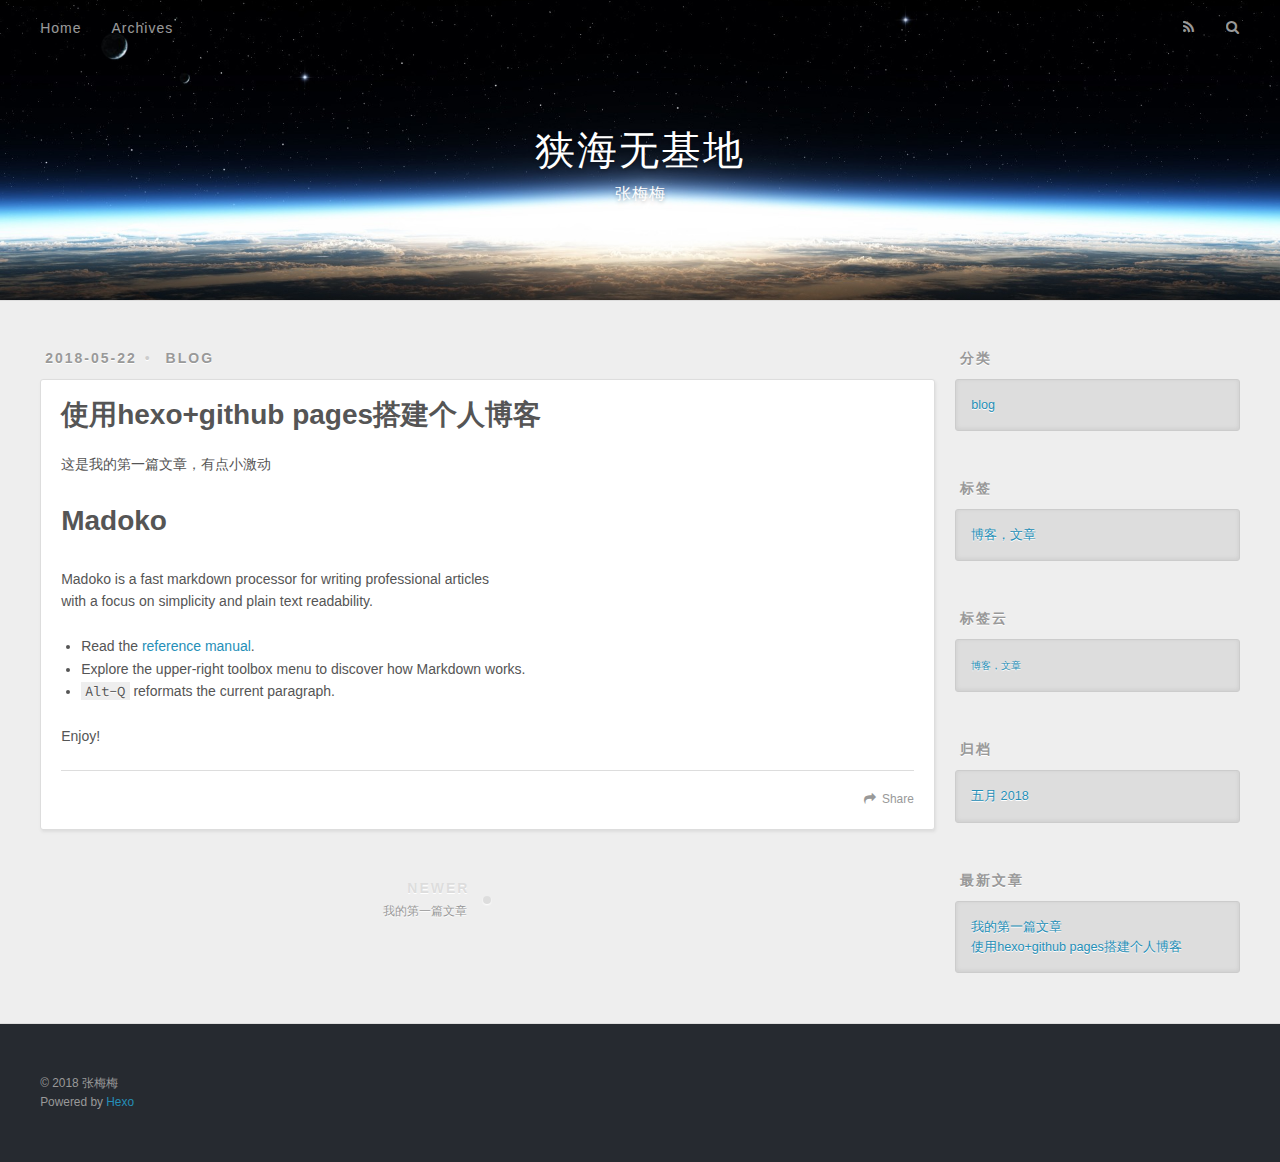
<file: 2018/05/22/my-new-post2/index.html>
<!DOCTYPE html>
<html>
<head>
  <meta charset="utf-8">
  

  
  <title>使用hexo+github pages搭建个人博客 | 狭海无基地</title>
  <meta name="viewport" content="width=device-width, initial-scale=1, maximum-scale=1">
  <meta name="description" content="这是我的第一篇文章，有点小激动">
<meta property="og:type" content="article">
<meta property="og:title" content="使用hexo+github pages搭建个人博客">
<meta property="og:url" content="http://yoursite.com/2018/05/22/my-new-post2/index.html">
<meta property="og:site_name" content="狭海无基地">
<meta property="og:description" content="这是我的第一篇文章，有点小激动">
<meta property="og:locale" content="zh-CN">
<meta property="og:updated_time" content="2018-05-22T05:05:13.510Z">
<meta name="twitter:card" content="summary">
<meta name="twitter:title" content="使用hexo+github pages搭建个人博客">
<meta name="twitter:description" content="这是我的第一篇文章，有点小激动">
  
    <link rel="alternate" href="/atom.xml" title="狭海无基地" type="application/atom+xml">
  
  
    <link rel="icon" href="/favicon.png">
  
  
    <link href="//fonts.googleapis.com/css?family=Source+Code+Pro" rel="stylesheet" type="text/css">
  
  <link rel="stylesheet" href="/css/style.css">
</head>

<body>
  <div id="container">
    <div id="wrap">
      <header id="header">
  <div id="banner"></div>
  <div id="header-outer" class="outer">
    <div id="header-title" class="inner">
      <h1 id="logo-wrap">
        <a href="/" id="logo">狭海无基地</a>
      </h1>
      
        <h2 id="subtitle-wrap">
          <a href="/" id="subtitle">张梅梅</a>
        </h2>
      
    </div>
    <div id="header-inner" class="inner">
      <nav id="main-nav">
        <a id="main-nav-toggle" class="nav-icon"></a>
        
          <a class="main-nav-link" href="/">Home</a>
        
          <a class="main-nav-link" href="/archives">Archives</a>
        
      </nav>
      <nav id="sub-nav">
        
          <a id="nav-rss-link" class="nav-icon" href="/atom.xml" title="RSS Feed"></a>
        
        <a id="nav-search-btn" class="nav-icon" title="搜索"></a>
      </nav>
      <div id="search-form-wrap">
        <form action="//google.com/search" method="get" accept-charset="UTF-8" class="search-form"><input type="search" name="q" class="search-form-input" placeholder="Search"><button type="submit" class="search-form-submit">&#xF002;</button><input type="hidden" name="sitesearch" value="http://yoursite.com"></form>
      </div>
    </div>
  </div>
</header>
      <div class="outer">
        <section id="main"><article id="post-my-new-post2" class="article article-type-post" itemscope itemprop="blogPost">
  <div class="article-meta">
    <a href="/2018/05/22/my-new-post2/" class="article-date">
  <time datetime="2018-05-22T02:58:03.000Z" itemprop="datePublished">2018-05-22</time>
</a>
    
  <div class="article-category">
    <a class="article-category-link" href="/categories/blog/">blog</a>
  </div>

  </div>
  <div class="article-inner">
    
    
      <header class="article-header">
        
  
    <h1 class="article-title" itemprop="name">
      使用hexo+github pages搭建个人博客
    </h1>
  

      </header>
    
    <div class="article-entry" itemprop="articleBody">
      
        <p>这是我的第一篇文章，有点小激动</p>
<a id="more"></a>
<h1 id="Madoko"><a href="#Madoko" class="headerlink" title="Madoko"></a>Madoko</h1><p>Madoko is a fast markdown processor for writing professional articles<br>with a focus on simplicity and plain text readability.</p>
<ul>
<li>Read the <a href="http://research.microsoft.com/en-us/um/people/daan/madoko/doc/reference.html" title="Madoko reference manual" target="_blank" rel="noopener">reference manual</a>.</li>
<li>Explore the upper-right toolbox menu to discover how Markdown works. </li>
<li><code>Alt-Q</code> reformats the current paragraph.</li>
</ul>
<p>Enjoy!</p>

      
    </div>
    <footer class="article-footer">
      <a data-url="http://yoursite.com/2018/05/22/my-new-post2/" data-id="cjhh7shcb0001jgv406vkey3o" class="article-share-link">Share</a>
      
      
    </footer>
  </div>
  
    
<nav id="article-nav">
  
    <a href="/2018/05/22/my-new-post/" id="article-nav-newer" class="article-nav-link-wrap">
      <strong class="article-nav-caption">Newer</strong>
      <div class="article-nav-title">
        
          我的第一篇文章
        
      </div>
    </a>
  
  
</nav>

  
</article>

</section>
        
          <aside id="sidebar">
  
    
  <div class="widget-wrap">
    <h3 class="widget-title">分类</h3>
    <div class="widget">
      <ul class="category-list"><li class="category-list-item"><a class="category-list-link" href="/categories/blog/">blog</a></li></ul>
    </div>
  </div>


  
    
  <div class="widget-wrap">
    <h3 class="widget-title">标签</h3>
    <div class="widget">
      <ul class="tag-list"><li class="tag-list-item"><a class="tag-list-link" href="/tags/博客，文章/">博客，文章</a></li></ul>
    </div>
  </div>


  
    
  <div class="widget-wrap">
    <h3 class="widget-title">标签云</h3>
    <div class="widget tagcloud">
      <a href="/tags/博客，文章/" style="font-size: 10px;">博客，文章</a>
    </div>
  </div>

  
    
  <div class="widget-wrap">
    <h3 class="widget-title">归档</h3>
    <div class="widget">
      <ul class="archive-list"><li class="archive-list-item"><a class="archive-list-link" href="/archives/2018/05/">五月 2018</a></li></ul>
    </div>
  </div>


  
    
  <div class="widget-wrap">
    <h3 class="widget-title">最新文章</h3>
    <div class="widget">
      <ul>
        
          <li>
            <a href="/2018/05/22/my-new-post/">我的第一篇文章</a>
          </li>
        
          <li>
            <a href="/2018/05/22/my-new-post2/">使用hexo+github pages搭建个人博客</a>
          </li>
        
      </ul>
    </div>
  </div>

  
</aside>
        
      </div>
      <footer id="footer">
  
  <div class="outer">
    <div id="footer-info" class="inner">
      &copy; 2018 张梅梅<br>
      Powered by <a href="http://hexo.io/" target="_blank">Hexo</a>
    </div>
  </div>
</footer>
    </div>
    <nav id="mobile-nav">
  
    <a href="/" class="mobile-nav-link">Home</a>
  
    <a href="/archives" class="mobile-nav-link">Archives</a>
  
</nav>
    

<script src="//ajax.googleapis.com/ajax/libs/jquery/2.0.3/jquery.min.js"></script>


  <link rel="stylesheet" href="/fancybox/jquery.fancybox.css">
  <script src="/fancybox/jquery.fancybox.pack.js"></script>


<script src="/js/script.js"></script>



  </div>
</body>
</html>
</file>
<file: css/style.css>
body {
  width: 100%;
}
body:before,
body:after {
  content: "";
  display: table;
}
body:after {
  clear: both;
}
html,
body,
div,
span,
applet,
object,
iframe,
h1,
h2,
h3,
h4,
h5,
h6,
p,
blockquote,
pre,
a,
abbr,
acronym,
address,
big,
cite,
code,
del,
dfn,
em,
img,
ins,
kbd,
q,
s,
samp,
small,
strike,
strong,
sub,
sup,
tt,
var,
dl,
dt,
dd,
ol,
ul,
li,
fieldset,
form,
label,
legend,
table,
caption,
tbody,
tfoot,
thead,
tr,
th,
td {
  margin: 0;
  padding: 0;
  border: 0;
  outline: 0;
  font-weight: inherit;
  font-style: inherit;
  font-family: inherit;
  font-size: 100%;
  vertical-align: baseline;
}
body {
  line-height: 1;
  color: #000;
  background: #fff;
}
ol,
ul {
  list-style: none;
}
table {
  border-collapse: separate;
  border-spacing: 0;
  vertical-align: middle;
}
caption,
th,
td {
  text-align: left;
  font-weight: normal;
  vertical-align: middle;
}
a img {
  border: none;
}
input,
button {
  margin: 0;
  padding: 0;
}
input::-moz-focus-inner,
button::-moz-focus-inner {
  border: 0;
  padding: 0;
}
@font-face {
  font-family: FontAwesome;
  font-style: normal;
  font-weight: normal;
  src: url("fonts/fontawesome-webfont.eot?v=#4.0.3");
  src: url("fonts/fontawesome-webfont.eot?#iefix&v=#4.0.3") format("embedded-opentype"), url("fonts/fontawesome-webfont.woff?v=#4.0.3") format("woff"), url("fonts/fontawesome-webfont.ttf?v=#4.0.3") format("truetype"), url("fonts/fontawesome-webfont.svg#fontawesomeregular?v=#4.0.3") format("svg");
}
html,
body,
#container {
  height: 100%;
}
body {
  background: #eee;
  font: 14px -apple-system, BlinkMacSystemFont, "Segoe UI", "Roboto", "Oxygen", "Ubuntu", "Cantarell", "Fira Sans", "Droid Sans", "Helvetica Neue", sans-serif;
  -webkit-text-size-adjust: 100%;
}
.outer {
  max-width: 1220px;
  margin: 0 auto;
  padding: 0 20px;
}
.outer:before,
.outer:after {
  content: "";
  display: table;
}
.outer:after {
  clear: both;
}
.inner {
  display: inline;
  float: left;
  width: 98.33333333333333%;
  margin: 0 0.833333333333333%;
}
.left,
.alignleft {
  float: left;
}
.right,
.alignright {
  float: right;
}
.clear {
  clear: both;
}
#container {
  position: relative;
}
.mobile-nav-on {
  overflow: hidden;
}
#wrap {
  height: 100%;
  width: 100%;
  position: absolute;
  top: 0;
  left: 0;
  -webkit-transition: 0.2s ease-out;
  -moz-transition: 0.2s ease-out;
  -ms-transition: 0.2s ease-out;
  transition: 0.2s ease-out;
  z-index: 1;
  background: #eee;
}
.mobile-nav-on #wrap {
  left: 280px;
}
@media screen and (min-width: 768px) {
  #main {
    display: inline;
    float: left;
    width: 73.33333333333333%;
    margin: 0 0.833333333333333%;
  }
}
.article-date,
.article-category-link,
.archive-year,
.widget-title {
  text-decoration: none;
  text-transform: uppercase;
  letter-spacing: 2px;
  color: #999;
  margin-bottom: 1em;
  margin-left: 5px;
  line-height: 1em;
  text-shadow: 0 1px #fff;
  font-weight: bold;
}
.article-inner,
.archive-article-inner {
  background: #fff;
  -webkit-box-shadow: 1px 2px 3px #ddd;
  box-shadow: 1px 2px 3px #ddd;
  border: 1px solid #ddd;
  border-radius: 3px;
}
.article-entry h1,
.widget h1 {
  font-size: 2em;
}
.article-entry h2,
.widget h2 {
  font-size: 1.5em;
}
.article-entry h3,
.widget h3 {
  font-size: 1.3em;
}
.article-entry h4,
.widget h4 {
  font-size: 1.2em;
}
.article-entry h5,
.widget h5 {
  font-size: 1em;
}
.article-entry h6,
.widget h6 {
  font-size: 1em;
  color: #999;
}
.article-entry hr,
.widget hr {
  border: 1px dashed #ddd;
}
.article-entry strong,
.widget strong {
  font-weight: bold;
}
.article-entry em,
.widget em,
.article-entry cite,
.widget cite {
  font-style: italic;
}
.article-entry sup,
.widget sup,
.article-entry sub,
.widget sub {
  font-size: 0.75em;
  line-height: 0;
  position: relative;
  vertical-align: baseline;
}
.article-entry sup,
.widget sup {
  top: -0.5em;
}
.article-entry sub,
.widget sub {
  bottom: -0.2em;
}
.article-entry small,
.widget small {
  font-size: 0.85em;
}
.article-entry acronym,
.widget acronym,
.article-entry abbr,
.widget abbr {
  border-bottom: 1px dotted;
}
.article-entry ul,
.widget ul,
.article-entry ol,
.widget ol,
.article-entry dl,
.widget dl {
  margin: 0 20px;
  line-height: 1.6em;
}
.article-entry ul ul,
.widget ul ul,
.article-entry ol ul,
.widget ol ul,
.article-entry ul ol,
.widget ul ol,
.article-entry ol ol,
.widget ol ol {
  margin-top: 0;
  margin-bottom: 0;
}
.article-entry ul,
.widget ul {
  list-style: disc;
}
.article-entry ol,
.widget ol {
  list-style: decimal;
}
.article-entry dt,
.widget dt {
  font-weight: bold;
}
#header {
  height: 300px;
  position: relative;
  border-bottom: 1px solid #ddd;
}
#header:before,
#header:after {
  content: "";
  position: absolute;
  left: 0;
  right: 0;
  height: 40px;
}
#header:before {
  top: 0;
  background: -webkit-linear-gradient(rgba(0,0,0,0.2), transparent);
  background: -moz-linear-gradient(rgba(0,0,0,0.2), transparent);
  background: -ms-linear-gradient(rgba(0,0,0,0.2), transparent);
  background: linear-gradient(rgba(0,0,0,0.2), transparent);
}
#header:after {
  bottom: 0;
  background: -webkit-linear-gradient(transparent, rgba(0,0,0,0.2));
  background: -moz-linear-gradient(transparent, rgba(0,0,0,0.2));
  background: -ms-linear-gradient(transparent, rgba(0,0,0,0.2));
  background: linear-gradient(transparent, rgba(0,0,0,0.2));
}
#header-outer {
  height: 100%;
  position: relative;
}
#header-inner {
  position: relative;
  overflow: hidden;
}
#banner {
  position: absolute;
  top: 0;
  left: 0;
  width: 100%;
  height: 100%;
  background: url("images/banner.jpg") center #000;
  -webkit-background-size: cover;
  -moz-background-size: cover;
  background-size: cover;
  z-index: -1;
}
#header-title {
  text-align: center;
  height: 40px;
  position: absolute;
  top: 50%;
  left: 0;
  margin-top: -20px;
}
#logo,
#subtitle {
  text-decoration: none;
  color: #fff;
  font-weight: 300;
  text-shadow: 0 1px 4px rgba(0,0,0,0.3);
}
#logo {
  font-size: 40px;
  line-height: 40px;
  letter-spacing: 2px;
}
#subtitle {
  font-size: 16px;
  line-height: 16px;
  letter-spacing: 1px;
}
#subtitle-wrap {
  margin-top: 16px;
}
#main-nav {
  float: left;
  margin-left: -15px;
}
.nav-icon,
.main-nav-link {
  float: left;
  color: #fff;
  opacity: 0.6;
  text-decoration: none;
  text-shadow: 0 1px rgba(0,0,0,0.2);
  -webkit-transition: opacity 0.2s;
  -moz-transition: opacity 0.2s;
  -ms-transition: opacity 0.2s;
  transition: opacity 0.2s;
  display: block;
  padding: 20px 15px;
}
.nav-icon:hover,
.main-nav-link:hover {
  opacity: 1;
}
.nav-icon {
  font-family: FontAwesome;
  text-align: center;
  font-size: 14px;
  width: 14px;
  height: 14px;
  padding: 20px 15px;
  position: relative;
  cursor: pointer;
}
.main-nav-link {
  font-weight: 300;
  letter-spacing: 1px;
}
@media screen and (max-width: 479px) {
  .main-nav-link {
    display: none;
  }
}
#main-nav-toggle {
  display: none;
}
#main-nav-toggle:before {
  content: "\f0c9";
}
@media screen and (max-width: 479px) {
  #main-nav-toggle {
    display: block;
  }
}
#sub-nav {
  float: right;
  margin-right: -15px;
}
#nav-rss-link:before {
  content: "\f09e";
}
#nav-search-btn:before {
  content: "\f002";
}
#search-form-wrap {
  position: absolute;
  top: 15px;
  width: 150px;
  height: 30px;
  right: -150px;
  opacity: 0;
  -webkit-transition: 0.2s ease-out;
  -moz-transition: 0.2s ease-out;
  -ms-transition: 0.2s ease-out;
  transition: 0.2s ease-out;
}
#search-form-wrap.on {
  opacity: 1;
  right: 0;
}
@media screen and (max-width: 479px) {
  #search-form-wrap {
    width: 100%;
    right: -100%;
  }
}
.search-form {
  position: absolute;
  top: 0;
  left: 0;
  right: 0;
  background: #fff;
  padding: 5px 15px;
  border-radius: 15px;
  -webkit-box-shadow: 0 0 10px rgba(0,0,0,0.3);
  box-shadow: 0 0 10px rgba(0,0,0,0.3);
}
.search-form-input {
  border: none;
  background: none;
  color: #555;
  width: 100%;
  font: 13px -apple-system, BlinkMacSystemFont, "Segoe UI", "Roboto", "Oxygen", "Ubuntu", "Cantarell", "Fira Sans", "Droid Sans", "Helvetica Neue", sans-serif;
  outline: none;
}
.search-form-input::-webkit-search-results-decoration,
.search-form-input::-webkit-search-cancel-button {
  -webkit-appearance: none;
}
.search-form-submit {
  position: absolute;
  top: 50%;
  right: 10px;
  margin-top: -7px;
  font: 13px FontAwesome;
  border: none;
  background: none;
  color: #bbb;
  cursor: pointer;
}
.search-form-submit:hover,
.search-form-submit:focus {
  color: #777;
}
.article {
  margin: 50px 0;
}
.article-inner {
  overflow: hidden;
}
.article-meta:before,
.article-meta:after {
  content: "";
  display: table;
}
.article-meta:after {
  clear: both;
}
.article-date {
  float: left;
}
.article-category {
  float: left;
  line-height: 1em;
  color: #ccc;
  text-shadow: 0 1px #fff;
  margin-left: 8px;
}
.article-category:before {
  content: "\2022";
}
.article-category-link {
  margin: 0 12px 1em;
}
.article-header {
  padding: 20px 20px 0;
}
.article-title {
  text-decoration: none;
  font-size: 2em;
  font-weight: bold;
  color: #555;
  line-height: 1.1em;
  -webkit-transition: color 0.2s;
  -moz-transition: color 0.2s;
  -ms-transition: color 0.2s;
  transition: color 0.2s;
}
a.article-title:hover {
  color: #258fb8;
}
.article-entry {
  color: #555;
  padding: 0 20px;
}
.article-entry:before,
.article-entry:after {
  content: "";
  display: table;
}
.article-entry:after {
  clear: both;
}
.article-entry p,
.article-entry table {
  line-height: 1.6em;
  margin: 1.6em 0;
}
.article-entry h1,
.article-entry h2,
.article-entry h3,
.article-entry h4,
.article-entry h5,
.article-entry h6 {
  font-weight: bold;
}
.article-entry h1,
.article-entry h2,
.article-entry h3,
.article-entry h4,
.article-entry h5,
.article-entry h6 {
  line-height: 1.1em;
  margin: 1.1em 0;
}
.article-entry a {
  color: #258fb8;
  text-decoration: none;
}
.article-entry a:hover {
  text-decoration: underline;
}
.article-entry ul,
.article-entry ol,
.article-entry dl {
  margin-top: 1.6em;
  margin-bottom: 1.6em;
}
.article-entry img,
.article-entry video {
  max-width: 100%;
  height: auto;
  display: block;
  margin: auto;
}
.article-entry iframe {
  border: none;
}
.article-entry table {
  width: 100%;
  border-collapse: collapse;
  border-spacing: 0;
}
.article-entry th {
  font-weight: bold;
  border-bottom: 3px solid #ddd;
  padding-bottom: 0.5em;
}
.article-entry td {
  border-bottom: 1px solid #ddd;
  padding: 10px 0;
}
.article-entry blockquote {
  font-family: Georgia, "Times New Roman", serif;
  font-size: 1.4em;
  margin: 1.6em 20px;
  text-align: center;
}
.article-entry blockquote footer {
  font-size: 14px;
  margin: 1.6em 0;
  font-family: -apple-system, BlinkMacSystemFont, "Segoe UI", "Roboto", "Oxygen", "Ubuntu", "Cantarell", "Fira Sans", "Droid Sans", "Helvetica Neue", sans-serif;
}
.article-entry blockquote footer cite:before {
  content: "—";
  padding: 0 0.5em;
}
.article-entry .pullquote {
  text-align: left;
  width: 45%;
  margin: 0;
}
.article-entry .pullquote.left {
  margin-left: 0.5em;
  margin-right: 1em;
}
.article-entry .pullquote.right {
  margin-right: 0.5em;
  margin-left: 1em;
}
.article-entry .caption {
  color: #999;
  display: block;
  font-size: 0.9em;
  margin-top: 0.5em;
  position: relative;
  text-align: center;
}
.article-entry .video-container {
  position: relative;
  padding-top: 56.25%;
  height: 0;
  overflow: hidden;
}
.article-entry .video-container iframe,
.article-entry .video-container object,
.article-entry .video-container embed {
  position: absolute;
  top: 0;
  left: 0;
  width: 100%;
  height: 100%;
  margin-top: 0;
}
.article-more-link a {
  display: inline-block;
  line-height: 1em;
  padding: 6px 15px;
  border-radius: 15px;
  background: #eee;
  color: #999;
  text-shadow: 0 1px #fff;
  text-decoration: none;
}
.article-more-link a:hover {
  background: #258fb8;
  color: #fff;
  text-decoration: none;
  text-shadow: 0 1px #1e7293;
}
.article-footer {
  font-size: 0.85em;
  line-height: 1.6em;
  border-top: 1px solid #ddd;
  padding-top: 1.6em;
  margin: 0 20px 20px;
}
.article-footer:before,
.article-footer:after {
  content: "";
  display: table;
}
.article-footer:after {
  clear: both;
}
.article-footer a {
  color: #999;
  text-decoration: none;
}
.article-footer a:hover {
  color: #555;
}
.article-tag-list-item {
  float: left;
  margin-right: 10px;
}
.article-tag-list-link:before {
  content: "#";
}
.article-comment-link {
  float: right;
}
.article-comment-link:before {
  content: "\f075";
  font-family: FontAwesome;
  padding-right: 8px;
}
.article-share-link {
  cursor: pointer;
  float: right;
  margin-left: 20px;
}
.article-share-link:before {
  content: "\f064";
  font-family: FontAwesome;
  padding-right: 6px;
}
#article-nav {
  position: relative;
}
#article-nav:before,
#article-nav:after {
  content: "";
  display: table;
}
#article-nav:after {
  clear: both;
}
@media screen and (min-width: 768px) {
  #article-nav {
    margin: 50px 0;
  }
  #article-nav:before {
    width: 8px;
    height: 8px;
    position: absolute;
    top: 50%;
    left: 50%;
    margin-top: -4px;
    margin-left: -4px;
    content: "";
    border-radius: 50%;
    background: #ddd;
    -webkit-box-shadow: 0 1px 2px #fff;
    box-shadow: 0 1px 2px #fff;
  }
}
.article-nav-link-wrap {
  text-decoration: none;
  text-shadow: 0 1px #fff;
  color: #999;
  -webkit-box-sizing: border-box;
  -moz-box-sizing: border-box;
  box-sizing: border-box;
  margin-top: 50px;
  text-align: center;
  display: block;
}
.article-nav-link-wrap:hover {
  color: #555;
}
@media screen and (min-width: 768px) {
  .article-nav-link-wrap {
    width: 50%;
    margin-top: 0;
  }
}
@media screen and (min-width: 768px) {
  #article-nav-newer {
    float: left;
    text-align: right;
    padding-right: 20px;
  }
}
@media screen and (min-width: 768px) {
  #article-nav-older {
    float: right;
    text-align: left;
    padding-left: 20px;
  }
}
.article-nav-caption {
  text-transform: uppercase;
  letter-spacing: 2px;
  color: #ddd;
  line-height: 1em;
  font-weight: bold;
}
#article-nav-newer .article-nav-caption {
  margin-right: -2px;
}
.article-nav-title {
  font-size: 0.85em;
  line-height: 1.6em;
  margin-top: 0.5em;
}
.article-share-box {
  position: absolute;
  display: none;
  background: #fff;
  -webkit-box-shadow: 1px 2px 10px rgba(0,0,0,0.2);
  box-shadow: 1px 2px 10px rgba(0,0,0,0.2);
  border-radius: 3px;
  margin-left: -145px;
  overflow: hidden;
  z-index: 1;
}
.article-share-box.on {
  display: block;
}
.article-share-input {
  width: 100%;
  background: none;
  -webkit-box-sizing: border-box;
  -moz-box-sizing: border-box;
  box-sizing: border-box;
  font: 14px -apple-system, BlinkMacSystemFont, "Segoe UI", "Roboto", "Oxygen", "Ubuntu", "Cantarell", "Fira Sans", "Droid Sans", "Helvetica Neue", sans-serif;
  padding: 0 15px;
  color: #555;
  outline: none;
  border: 1px solid #ddd;
  border-radius: 3px 3px 0 0;
  height: 36px;
  line-height: 36px;
}
.article-share-links {
  background: #eee;
}
.article-share-links:before,
.article-share-links:after {
  content: "";
  display: table;
}
.article-share-links:after {
  clear: both;
}
.article-share-twitter,
.article-share-facebook,
.article-share-pinterest,
.article-share-google {
  width: 50px;
  height: 36px;
  display: block;
  float: left;
  position: relative;
  color: #999;
  text-shadow: 0 1px #fff;
}
.article-share-twitter:before,
.article-share-facebook:before,
.article-share-pinterest:before,
.article-share-google:before {
  font-size: 20px;
  font-family: FontAwesome;
  width: 20px;
  height: 20px;
  position: absolute;
  top: 50%;
  left: 50%;
  margin-top: -10px;
  margin-left: -10px;
  text-align: center;
}
.article-share-twitter:hover,
.article-share-facebook:hover,
.article-share-pinterest:hover,
.article-share-google:hover {
  color: #fff;
}
.article-share-twitter:before {
  content: "\f099";
}
.article-share-twitter:hover {
  background: #00aced;
  text-shadow: 0 1px #008abe;
}
.article-share-facebook:before {
  content: "\f09a";
}
.article-share-facebook:hover {
  background: #3b5998;
  text-shadow: 0 1px #2f477a;
}
.article-share-pinterest:before {
  content: "\f0d2";
}
.article-share-pinterest:hover {
  background: #cb2027;
  text-shadow: 0 1px #a21a1f;
}
.article-share-google:before {
  content: "\f0d5";
}
.article-share-google:hover {
  background: #dd4b39;
  text-shadow: 0 1px #be3221;
}
.article-gallery {
  background: #000;
  position: relative;
}
.article-gallery-photos {
  position: relative;
  overflow: hidden;
}
.article-gallery-img {
  display: none;
  max-width: 100%;
}
.article-gallery-img:first-child {
  display: block;
}
.article-gallery-img.loaded {
  position: absolute;
  display: block;
}
.article-gallery-img img {
  display: block;
  max-width: 100%;
  margin: 0 auto;
}
#comments {
  background: #fff;
  -webkit-box-shadow: 1px 2px 3px #ddd;
  box-shadow: 1px 2px 3px #ddd;
  padding: 20px;
  border: 1px solid #ddd;
  border-radius: 3px;
  margin: 50px 0;
}
#comments a {
  color: #258fb8;
}
.archives-wrap {
  margin: 50px 0;
}
.archives:before,
.archives:after {
  content: "";
  display: table;
}
.archives:after {
  clear: both;
}
.archive-year-wrap {
  margin-bottom: 1em;
}
.archives {
  -webkit-column-gap: 10px;
  -moz-column-gap: 10px;
  column-gap: 10px;
}
@media screen and (min-width: 480px) and (max-width: 767px) {
  .archives {
    -webkit-column-count: 2;
    -moz-column-count: 2;
    column-count: 2;
  }
}
@media screen and (min-width: 768px) {
  .archives {
    -webkit-column-count: 3;
    -moz-column-count: 3;
    column-count: 3;
  }
}
.archive-article {
  -webkit-column-break-inside: avoid;
  page-break-inside: avoid;
  overflow: hidden;
  break-inside: avoid-column;
}
.archive-article-inner {
  padding: 10px;
  margin-bottom: 15px;
}
.archive-article-title {
  text-decoration: none;
  font-weight: bold;
  color: #555;
  -webkit-transition: color 0.2s;
  -moz-transition: color 0.2s;
  -ms-transition: color 0.2s;
  transition: color 0.2s;
  line-height: 1.6em;
}
.archive-article-title:hover {
  color: #258fb8;
}
.archive-article-footer {
  margin-top: 1em;
}
.archive-article-date {
  color: #999;
  text-decoration: none;
  font-size: 0.85em;
  line-height: 1em;
  margin-bottom: 0.5em;
  display: block;
}
#page-nav {
  margin: 50px auto;
  background: #fff;
  -webkit-box-shadow: 1px 2px 3px #ddd;
  box-shadow: 1px 2px 3px #ddd;
  border: 1px solid #ddd;
  border-radius: 3px;
  text-align: center;
  color: #999;
  overflow: hidden;
}
#page-nav:before,
#page-nav:after {
  content: "";
  display: table;
}
#page-nav:after {
  clear: both;
}
#page-nav a,
#page-nav span {
  padding: 10px 20px;
  line-height: 1;
  height: 2ex;
}
#page-nav a {
  color: #999;
  text-decoration: none;
}
#page-nav a:hover {
  background: #999;
  color: #fff;
}
#page-nav .prev {
  float: left;
}
#page-nav .next {
  float: right;
}
#page-nav .page-number {
  display: inline-block;
}
@media screen and (max-width: 479px) {
  #page-nav .page-number {
    display: none;
  }
}
#page-nav .current {
  color: #555;
  font-weight: bold;
}
#page-nav .space {
  color: #ddd;
}
#footer {
  background: #262a30;
  padding: 50px 0;
  border-top: 1px solid #ddd;
  color: #999;
}
#footer a {
  color: #258fb8;
  text-decoration: none;
}
#footer a:hover {
  text-decoration: underline;
}
#footer-info {
  line-height: 1.6em;
  font-size: 0.85em;
}
.article-entry pre,
.article-entry .highlight {
  background: #2d2d2d;
  margin: 0 -20px;
  padding: 15px 20px;
  border-style: solid;
  border-color: #ddd;
  border-width: 1px 0;
  overflow: auto;
  color: #ccc;
  line-height: 22.400000000000002px;
}
.article-entry .highlight .gutter pre,
.article-entry .gist .gist-file .gist-data .line-numbers {
  color: #666;
  font-size: 0.85em;
}
.article-entry pre,
.article-entry code {
  font-family: "Source Code Pro", Consolas, Monaco, Menlo, Consolas, monospace;
}
.article-entry code {
  background: #eee;
  text-shadow: 0 1px #fff;
  padding: 0 0.3em;
}
.article-entry pre code {
  background: none;
  text-shadow: none;
  padding: 0;
}
.article-entry .highlight pre {
  border: none;
  margin: 0;
  padding: 0;
}
.article-entry .highlight table {
  margin: 0;
  width: auto;
}
.article-entry .highlight td {
  border: none;
  padding: 0;
}
.article-entry .highlight figcaption {
  font-size: 0.85em;
  color: #999;
  line-height: 1em;
  margin-bottom: 1em;
}
.article-entry .highlight figcaption:before,
.article-entry .highlight figcaption:after {
  content: "";
  display: table;
}
.article-entry .highlight figcaption:after {
  clear: both;
}
.article-entry .highlight figcaption a {
  float: right;
}
.article-entry .highlight .gutter pre {
  text-align: right;
  padding-right: 20px;
}
.article-entry .highlight .line {
  height: 22.400000000000002px;
}
.article-entry .highlight .line.marked {
  background: #515151;
}
.article-entry .gist {
  margin: 0 -20px;
  border-style: solid;
  border-color: #ddd;
  border-width: 1px 0;
  background: #2d2d2d;
  padding: 15px 20px 15px 0;
}
.article-entry .gist .gist-file {
  border: none;
  font-family: "Source Code Pro", Consolas, Monaco, Menlo, Consolas, monospace;
  margin: 0;
}
.article-entry .gist .gist-file .gist-data {
  background: none;
  border: none;
}
.article-entry .gist .gist-file .gist-data .line-numbers {
  background: none;
  border: none;
  padding: 0 20px 0 0;
}
.article-entry .gist .gist-file .gist-data .line-data {
  padding: 0 !important;
}
.article-entry .gist .gist-file .highlight {
  margin: 0;
  padding: 0;
  border: none;
}
.article-entry .gist .gist-file .gist-meta {
  background: #2d2d2d;
  color: #999;
  font: 0.85em -apple-system, BlinkMacSystemFont, "Segoe UI", "Roboto", "Oxygen", "Ubuntu", "Cantarell", "Fira Sans", "Droid Sans", "Helvetica Neue", sans-serif;
  text-shadow: 0 0;
  padding: 0;
  margin-top: 1em;
  margin-left: 20px;
}
.article-entry .gist .gist-file .gist-meta a {
  color: #258fb8;
  font-weight: normal;
}
.article-entry .gist .gist-file .gist-meta a:hover {
  text-decoration: underline;
}
pre .comment,
pre .title {
  color: #999;
}
pre .variable,
pre .attribute,
pre .tag,
pre .regexp,
pre .ruby .constant,
pre .xml .tag .title,
pre .xml .pi,
pre .xml .doctype,
pre .html .doctype,
pre .css .id,
pre .css .class,
pre .css .pseudo {
  color: #f2777a;
}
pre .number,
pre .preprocessor,
pre .built_in,
pre .literal,
pre .params,
pre .constant {
  color: #f99157;
}
pre .class,
pre .ruby .class .title,
pre .css .rules .attribute {
  color: #9c9;
}
pre .string,
pre .value,
pre .inheritance,
pre .header,
pre .ruby .symbol,
pre .xml .cdata {
  color: #9c9;
}
pre .css .hexcolor {
  color: #6cc;
}
pre .function,
pre .python .decorator,
pre .python .title,
pre .ruby .function .title,
pre .ruby .title .keyword,
pre .perl .sub,
pre .javascript .title,
pre .coffeescript .title {
  color: #69c;
}
pre .keyword,
pre .javascript .function {
  color: #c9c;
}
@media screen and (max-width: 479px) {
  #mobile-nav {
    position: absolute;
    top: 0;
    left: 0;
    width: 280px;
    height: 100%;
    background: #191919;
    border-right: 1px solid #fff;
  }
}
@media screen and (max-width: 479px) {
  .mobile-nav-link {
    display: block;
    color: #999;
    text-decoration: none;
    padding: 15px 20px;
    font-weight: bold;
  }
  .mobile-nav-link:hover {
    color: #fff;
  }
}
@media screen and (min-width: 768px) {
  #sidebar {
    display: inline;
    float: left;
    width: 23.333333333333332%;
    margin: 0 0.833333333333333%;
  }
}
.widget-wrap {
  margin: 50px 0;
}
.widget {
  color: #777;
  text-shadow: 0 1px #fff;
  background: #ddd;
  -webkit-box-shadow: 0 -1px 4px #ccc inset;
  box-shadow: 0 -1px 4px #ccc inset;
  border: 1px solid #ccc;
  padding: 15px;
  border-radius: 3px;
}
.widget a {
  color: #258fb8;
  text-decoration: none;
}
.widget a:hover {
  text-decoration: underline;
}
.widget ul ul,
.widget ol ul,
.widget dl ul,
.widget ul ol,
.widget ol ol,
.widget dl ol,
.widget ul dl,
.widget ol dl,
.widget dl dl {
  margin-left: 15px;
  list-style: disc;
}
.widget {
  line-height: 1.6em;
  word-wrap: break-word;
  font-size: 0.9em;
}
.widget ul,
.widget ol {
  list-style: none;
  margin: 0;
}
.widget ul ul,
.widget ol ul,
.widget ul ol,
.widget ol ol {
  margin: 0 20px;
}
.widget ul ul,
.widget ol ul {
  list-style: disc;
}
.widget ul ol,
.widget ol ol {
  list-style: decimal;
}
.category-list-count,
.tag-list-count,
.archive-list-count {
  padding-left: 5px;
  color: #999;
  font-size: 0.85em;
}
.category-list-count:before,
.tag-list-count:before,
.archive-list-count:before {
  content: "(";
}
.category-list-count:after,
.tag-list-count:after,
.archive-list-count:after {
  content: ")";
}
.tagcloud a {
  margin-right: 5px;
  display: inline-block;
}
</file>
